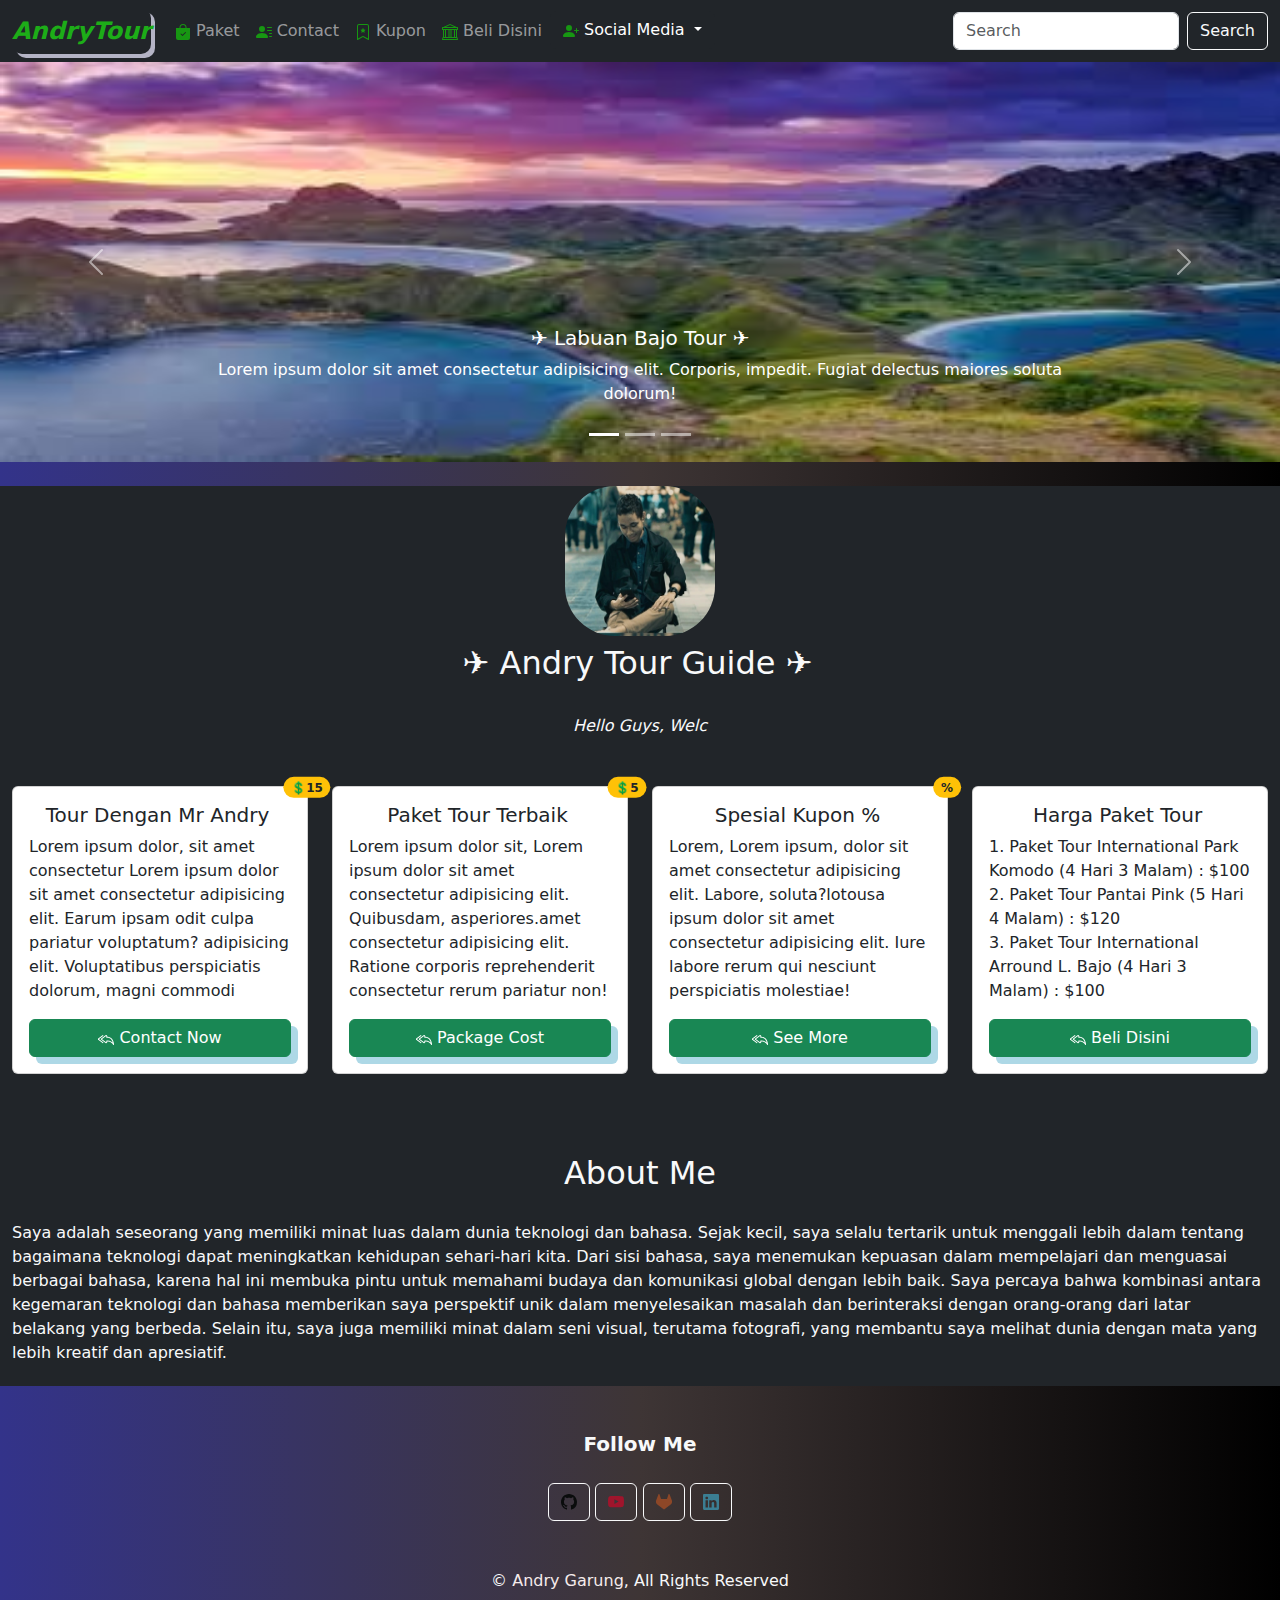
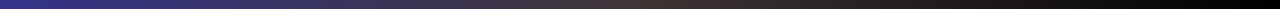
<file: PROGRAM BARU/index.html>
<!DOCTYPE html>
<html lang="en">
  <head>
    <meta charset="UTF-8" />
    <meta name="viewport" content="width=device-width, initial-scale=1.0" />
    <link
      href="https://cdn.jsdelivr.net/npm/bootstrap@5.3.3/dist/css/bootstrap.min.css"
      rel="stylesheet"
      integrity="sha384-QWTKZyjpPEjISv5WaRU9OFeRpok6YctnYmDr5pNlyT2bRjXh0JMhjY6hW+ALEwIH"
      crossorigin="anonymous"
    />
    <link rel="stylesheet" href="style.css">
    <title>home</title>
  </head>
  <body style="background-image: linear-gradient(90deg,rgb(51, 51, 138), rgb(62, 53, 53), black)">
      

      <!--NAVBAR SECTION PART-->
    <nav class="navbar navbar-expand-lg navbar-dark bg-dark  text-light sticky-top"> 
      <div class="container-fluid">
        <a class="navbar-brand" href="/index.html" 
          style=" font-weight: bolder; color: rgb(29, 173, 24); font-style: italic; font-size: x-large; border-radius: 10px; box-shadow: 4px 4px rgb(180, 180, 197);">
          AndryTour
        </a>
        <button class="navbar-toggler" type="button" data-bs-toggle="collapse" data-bs-target="#navbarSupportedContent" aria-controls="navbarSupportedContent" aria-expanded="false" aria-label="Toggle navigation">
          <span class="navbar-toggler-icon"></span>
        </button>
        <div class="collapse navbar-collapse" id="navbarSupportedContent">
          <ul class="navbar-nav me-auto mb-2 mb-lg-0">
            
            <li class="nav-item">
              <a class="nav-link " href="/PAKET/index.html"> 
                <svg style="color: rgb(23, 151, 18);" xmlns="http://www.w3.org/2000/svg" width="16" height="16" fill="currentColor" class="bi bi-bag-check-fill" viewBox="0 0 16 16">
                <path fill-rule="evenodd" d="M10.5 3.5a2.5 2.5 0 0 0-5 0V4h5zm1 0V4H15v10a2 2 0 0 1-2 2H3a2 2 0 0 1-2-2V4h3.5v-.5a3.5 3.5 0 1 1 7 0m-.646 5.354a.5.5 0 0 0-.708-.708L7.5 10.793 6.354 9.646a.5.5 0 1 0-.708.708l1.5 1.5a.5.5 0 0 0 .708 0z"/>
              </svg> Paket</a>  
            </li>
            <li class="nav-item">
            <a class="nav-link " href="/CONTACT/index.html"> 
              <svg style="color: rgb(23, 151, 18);" xmlns="http://www.w3.org/2000/svg" width="16" height="16" fill="currentColor" class="bi bi-person-lines-fill" viewBox="0 0 16 16">
              <path d="M6 8a3 3 0 1 0 0-6 3 3 0 0 0 0 6m-5 6s-1 0-1-1 1-4 6-4 6 3 6 4-1 1-1 1zM11 3.5a.5.5 0 0 1 .5-.5h4a.5.5 0 0 1 0 1h-4a.5.5 0 0 1-.5-.5m.5 2.5a.5.5 0 0 0 0 1h4a.5.5 0 0 0 0-1zm2 3a.5.5 0 0 0 0 1h2a.5.5 0 0 0 0-1zm0 3a.5.5 0 0 0 0 1h2a.5.5 0 0 0 0-1z"/>
            </svg> Contact</a>
          </li>
        
          <li class="nav-item">
            <a class="nav-link " href="/KUPON/index.html"> 
              <svg style="color: rgb(23, 151, 18);" xmlns="http://www.w3.org/2000/svg" width="16" height="16" fill="currentColor" class="bi bi-bookmark-star" viewBox="0 0 16 16">
              <path d="M7.84 4.1a.178.178 0 0 1 .32 0l.634 1.285a.18.18 0 0 0 .134.098l1.42.206c.145.021.204.2.098.303L9.42 6.993a.18.18 0 0 0-.051.158l.242 1.414a.178.178 0 0 1-.258.187l-1.27-.668a.18.18 0 0 0-.165 0l-1.27.668a.178.178 0 0 1-.257-.187l.242-1.414a.18.18 0 0 0-.05-.158l-1.03-1.001a.178.178 0 0 1 .098-.303l1.42-.206a.18.18 0 0 0 .134-.098z"/>
              <path d="M2 2a2 2 0 0 1 2-2h8a2 2 0 0 1 2 2v13.5a.5.5 0 0 1-.777.416L8 13.101l-5.223 2.815A.5.5 0 0 1 2 15.5zm2-1a1 1 0 0 0-1 1v12.566l4.723-2.482a.5.5 0 0 1 .554 0L13 14.566V2a1 1 0 0 0-1-1z"/>
            </svg> Kupon</a>
          </li>

          <li class="nav-item">
            <a class="nav-link " href="/BELI DISINI/index.html">
              <svg style="color: rgb(23, 151, 18);" xmlns="http://www.w3.org/2000/svg" width="16" height="16" fill="currentColor" class="bi bi-bank" viewBox="0 0 16 16">
              <path d="m8 0 6.61 3h.89a.5.5 0 0 1 .5.5v2a.5.5 0 0 1-.5.5H15v7a.5.5 0 0 1 .485.38l.5 2a.498.498 0 0 1-.485.62H.5a.498.498 0 0 1-.485-.62l.5-2A.5.5 0 0 1 1 13V6H.5a.5.5 0 0 1-.5-.5v-2A.5.5 0 0 1 .5 3h.89zM3.777 3h8.447L8 1zM2 6v7h1V6zm2 0v7h2.5V6zm3.5 0v7h1V6zm2 0v7H12V6zM13 6v7h1V6zm2-1V4H1v1zm-.39 9H1.39l-.25 1h13.72z"/>
            </svg> Beli Disini</a>
          </li>

          <!--dropdwon social media-->
        
                <ul class="navbar-nav">
                  <li class="nav-item dropdown">
                    <button class="btn btn-dark dropdown-toggle" data-bs-toggle="dropdown" aria-expanded="false">
                      <svg style="color: rgb(23, 151, 18);" xmlns="http://www.w3.org/2000/svg" width="16" height="16" fill="currentColor" class="bi bi-person-plus-fill" viewBox="0 0 16 16">
                        <path d="M1 14s-1 0-1-1 1-4 6-4 6 3 6 4-1 1-1 1zm5-6a3 3 0 1 0 0-6 3 3 0 0 0 0 6"/>
                        <path fill-rule="evenodd" d="M13.5 5a.5.5 0 0 1 .5.5V7h1.5a.5.5 0 0 1 0 1H14v1.5a.5.5 0 0 1-1 0V8h-1.5a.5.5 0 0 1 0-1H13V5.5a.5.5 0 0 1 .5-.5"/>
                      </svg> Social Media
                    </button>
                    <ul class="dropdown-menu dropdown-menu-dark">
                      <li><a class="dropdown-item" href="https://youtube.com/">
                        <svg style="color: red;" xmlns="http://www.w3.org/2000/svg" width="16" height="16" fill="currentColor" class="bi bi-youtube" viewBox="0 0 16 16">
                          <path d="M8.051 1.999h.089c.822.003 4.987.033 6.11.335a2.01 2.01 0 0 1 1.415 1.42c.101.38.172.883.22 1.402l.01.104.022.26.008.104c.065.914.073 1.77.074 1.957v.075c-.001.194-.01 1.108-.082 2.06l-.008.105-.009.104c-.05.572-.124 1.14-.235 1.558a2.01 2.01 0 0 1-1.415 1.42c-1.16.312-5.569.334-6.18.335h-.142c-.309 0-1.587-.006-2.927-.052l-.17-.006-.087-.004-.171-.007-.171-.007c-1.11-.049-2.167-.128-2.654-.26a2.01 2.01 0 0 1-1.415-1.419c-.111-.417-.185-.986-.235-1.558L.09 9.82l-.008-.104A31 31 0 0 1 0 7.68v-.123c.002-.215.01-.958.064-1.778l.007-.103.003-.052.008-.104.022-.26.01-.104c.048-.519.119-1.023.22-1.402a2.01 2.01 0 0 1 1.415-1.42c.487-.13 1.544-.21 2.654-.26l.17-.007.172-.006.086-.003.171-.007A100 100 0 0 1 7.858 2zM6.4 5.209v4.818l4.157-2.408z"/>
                        </svg> Youtube</a></li>
                      <li><a class="dropdown-item" href="https://web.facebook.com/">
                        <svg style="color: rgb(19, 19, 207);" xmlns="http://www.w3.org/2000/svg" width="16" height="16" fill="currentColor" class="bi bi-facebook" viewBox="0 0 16 16">
                        <path d="M16 8.049c0-4.446-3.582-8.05-8-8.05C3.58 0-.002 3.603-.002 8.05c0 4.017 2.926 7.347 6.75 7.951v-5.625h-2.03V8.05H6.75V6.275c0-2.017 1.195-3.131 3.022-3.131.876 0 1.791.157 1.791.157v1.98h-1.009c-.993 0-1.303.621-1.303 1.258v1.51h2.218l-.354 2.326H9.25V16c3.824-.604 6.75-3.934 6.75-7.951"/>
                        </svg> Facebook</a></li>
                      <li><a class="dropdown-item" href="https://www.tiktok.com/">
                        <svg style="color: black;" xmlns="http://www.w3.org/2000/svg" width="16" height="16" fill="currentColor" class="bi bi-tiktok" viewBox="0 0 16 16">
                        <path d="M9 0h1.98c.144.715.54 1.617 1.235 2.512C12.895 3.389 13.797 4 15 4v2c-1.753 0-3.07-.814-4-1.829V11a5 5 0 1 1-5-5v2a3 3 0 1 0 3 3z"/>
                       </svg > Tiktok</a></li>
                    </ul>
                  </li>
                </ul>
              
            <!--end Social Media-->
          

          </ul>

          <form class="d-flex" role="search">
            <input class="form-control me-2" type="search" placeholder="Search" aria-label="Search">
            <button class="btn btn-outline-light" type="submit">Search</button>
          </form>
        </div>
      </div>
    </nav>
    <!--NAVBAR SECTION END-->

    <!--FIRST LAYOUT-->

    <!--COROUSEL IMAGES-->
    <div id="carouselExampleCaptions" class="carousel slide">
      <div class="carousel-indicators" >
        <button type="button" data-bs-target="#carouselExampleCaptions" data-bs-slide-to="0" class="active" aria-current="true" aria-label="Slide 1"></button>
        <button type="button" data-bs-target="#carouselExampleCaptions" data-bs-slide-to="1" aria-label="Slide 2"></button>
        <button type="button" data-bs-target="#carouselExampleCaptions" data-bs-slide-to="2" aria-label="Slide 3"></button>
      </div>
      <div class="carousel-inner " >
        <div class="carousel-item active">
          <img src="new03.jpeg" class="d-block w-100" alt="labuan bajo" style="height: 400px;"  >
          <div class="carousel-caption" >
            <h5> ✈ Labuan Bajo Tour ✈</h5>
            <p>Lorem ipsum dolor sit amet consectetur adipisicing elit. Corporis, impedit. Fugiat delectus maiores soluta dolorum!</p>
          </div>
        </div>
        <div class="carousel-item" >
          <img src="pink1.jpeg" class="d-block w-100" alt="pantai pink"  style="height: 400px;">
          <div class="carousel-caption">
            <h5>✈ Pantai Pink Tour ✈</h5>
            <p>Lorem ipsum dolor sit, amet consectetur adipisicing elit. Quisquam recusandae numquam veritatis eos quaerat voluptatibus?</p>
          </div>
        </div>
        <div class="carousel-item" >
          <img src="komodo 1.jpeg" class="d-block w-100" alt="hewan komodo"  style="height: 400px;">
          <div class="carousel-caption ">
            <h5>✈ Visiting International Komodo Park ✈</h5>
            <p>Lorem ipsum dolor sit amet consectetur adipisicing elit. Perspiciatis earum doloremque culpa magnam blanditiis error?</p>
          </div>
        </div>
      </div>
      <button class="carousel-control-prev" type="button" data-bs-target="#carouselExampleCaptions" data-bs-slide="prev">
        <span class="carousel-control-prev-icon" aria-hidden="true"></span>
        <span class="visually-hidden">Previous</span>
      </button>
      <button class="carousel-control-next" type="button" data-bs-target="#carouselExampleCaptions" data-bs-slide="next">
        <span class="carousel-control-next-icon" aria-hidden="true"></span>
        <span class="visually-hidden">Next</span>
      </button>
    </div>
    <!--END OF COROUSEL IAMGAES-->

    <div class="container-fluid bg-dark text-light header" style="height: 100vh;" >
      <div class="row mt-4">
        <div class="col-12">
          <div class="header text-center">
            <img src="garung04.jpg"  alt="my image" width="150px " height="150px" >
          </div>
          
            <h2 class="mt-2 typing-animation text-center">✈ Andry Tour Guide ✈ </h2>
            <div class="col text-center">
                <i  id="typing-element"><br>
                </i>
            </div>
        </div>
      </div>

      <!--CARDS SECTION-->

      <div class="row text-dark mt-4">
        <div class="col-sm-3 g-4">
          <div class="card">
            <div class="card-body">
              <div class="typing-animation">
              <h5 class="card-title text-center">Tour Dengan Mr Andry</h5>
             </div>
              <p class=" card-text">Lorem ipsum dolor, sit amet consectetur Lorem ipsum dolor sit amet consectetur adipisicing elit. Earum ipsam odit culpa pariatur voluptatum? adipisicing elit. Voluptatibus perspiciatis dolorum, magni commodi</p>
           
              <a href="CONTACT" class="btn btn-success d-block" style="box-shadow: 7px 7px lightblue;"><svg xmlns="http://www.w3.org/2000/svg" width="16" height="16" fill="currentColor" class="bi bi-reply-all" viewBox="0 0 16 16">
                <path d="M8.098 5.013a.144.144 0 0 1 .202.134V6.3a.5.5 0 0 0 .5.5c.667 0 2.013.005 3.3.822.984.624 1.99 1.76 2.595 3.876-1.02-.983-2.185-1.516-3.205-1.799a8.7 8.7 0 0 0-1.921-.306 7 7 0 0 0-.798.008h-.013l-.005.001h-.001L8.8 9.9l-.05-.498a.5.5 0 0 0-.45.498v1.153c0 .108-.11.176-.202.134L4.114 8.254l-.042-.028a.147.147 0 0 1 0-.252l.042-.028zM9.3 10.386q.102 0 .223.006c.434.02 1.034.086 1.7.271 1.326.368 2.896 1.202 3.94 3.08a.5.5 0 0 0 .933-.305c-.464-3.71-1.886-5.662-3.46-6.66-1.245-.79-2.527-.942-3.336-.971v-.66a1.144 1.144 0 0 0-1.767-.96l-3.994 2.94a1.147 1.147 0 0 0 0 1.946l3.994 2.94a1.144 1.144 0 0 0 1.767-.96z"/>
                <path d="M5.232 4.293a.5.5 0 0 0-.7-.106L.54 7.127a1.147 1.147 0 0 0 0 1.946l3.994 2.94a.5.5 0 1 0 .593-.805L1.114 8.254l-.042-.028a.147.147 0 0 1 0-.252l.042-.028 4.012-2.954a.5.5 0 0 0 .106-.699"/>
              </svg> Contact Now</a>
            </div> 
            <span class="position-absolute top-0 start-100 translate-middle badge rounded-pill bg-warning text-dark">
              💲15 
            </span>
          </div>
        </div>
        <div class="col-sm-3 g-4">
          <div class="card">
            <div class="card-body ">
              <div class="typing-animation">
              <h5 class="card-title text-center">Paket Tour Terbaik</h5>
              </div>
              <p class="card-text">Lorem ipsum dolor sit, Lorem ipsum dolor sit amet consectetur adipisicing elit. Quibusdam, asperiores.amet consectetur adipisicing elit. Ratione corporis reprehenderit consectetur rerum pariatur non!</p>
              <a href="PAKET" class="btn btn-success d-block" style="box-shadow: 7px 7px lightblue;">
                <svg xmlns="http://www.w3.org/2000/svg" width="16" height="16" fill="currentColor" class="bi bi-reply-all" viewBox="0 0 16 16">
                <path d="M8.098 5.013a.144.144 0 0 1 .202.134V6.3a.5.5 0 0 0 .5.5c.667 0 2.013.005 3.3.822.984.624 1.99 1.76 2.595 3.876-1.02-.983-2.185-1.516-3.205-1.799a8.7 8.7 0 0 0-1.921-.306 7 7 0 0 0-.798.008h-.013l-.005.001h-.001L8.8 9.9l-.05-.498a.5.5 0 0 0-.45.498v1.153c0 .108-.11.176-.202.134L4.114 8.254l-.042-.028a.147.147 0 0 1 0-.252l.042-.028zM9.3 10.386q.102 0 .223.006c.434.02 1.034.086 1.7.271 1.326.368 2.896 1.202 3.94 3.08a.5.5 0 0 0 .933-.305c-.464-3.71-1.886-5.662-3.46-6.66-1.245-.79-2.527-.942-3.336-.971v-.66a1.144 1.144 0 0 0-1.767-.96l-3.994 2.94a1.147 1.147 0 0 0 0 1.946l3.994 2.94a1.144 1.144 0 0 0 1.767-.96z"/>
                <path d="M5.232 4.293a.5.5 0 0 0-.7-.106L.54 7.127a1.147 1.147 0 0 0 0 1.946l3.994 2.94a.5.5 0 1 0 .593-.805L1.114 8.254l-.042-.028a.147.147 0 0 1 0-.252l.042-.028 4.012-2.954a.5.5 0 0 0 .106-.699"/>
              </svg> Package Cost
              </a>
            </div>
            <span class="position-absolute top-0 start-100 translate-middle badge rounded-pill bg-warning text-dark">
              💲5 
            </span>
          </div>
        </div>
        <div class="col-sm-3 g-4">
          <div class="card">
            <div class="card-body">
              <div class="typing-animation">
              <h5 class="card-title text-center">Spesial Kupon %</h5>
             </div>
             
              <p class="card-text">Lorem, Lorem ipsum, dolor sit amet consectetur adipisicing elit. Labore, soluta?lotousa ipsum dolor sit amet consectetur adipisicing elit. Iure labore rerum qui nesciunt perspiciatis molestiae!</p>
              <a href="KUPON" class="btn btn-success d-block" style="box-shadow: 7px 7px lightblue;">
                <svg xmlns="http://www.w3.org/2000/svg" width="16" height="16" fill="currentColor" class="bi bi-reply-all" viewBox="0 0 16 16">
                <path d="M8.098 5.013a.144.144 0 0 1 .202.134V6.3a.5.5 0 0 0 .5.5c.667 0 2.013.005 3.3.822.984.624 1.99 1.76 2.595 3.876-1.02-.983-2.185-1.516-3.205-1.799a8.7 8.7 0 0 0-1.921-.306 7 7 0 0 0-.798.008h-.013l-.005.001h-.001L8.8 9.9l-.05-.498a.5.5 0 0 0-.45.498v1.153c0 .108-.11.176-.202.134L4.114 8.254l-.042-.028a.147.147 0 0 1 0-.252l.042-.028zM9.3 10.386q.102 0 .223.006c.434.02 1.034.086 1.7.271 1.326.368 2.896 1.202 3.94 3.08a.5.5 0 0 0 .933-.305c-.464-3.71-1.886-5.662-3.46-6.66-1.245-.79-2.527-.942-3.336-.971v-.66a1.144 1.144 0 0 0-1.767-.96l-3.994 2.94a1.147 1.147 0 0 0 0 1.946l3.994 2.94a1.144 1.144 0 0 0 1.767-.96z"/>
                <path d="M5.232 4.293a.5.5 0 0 0-.7-.106L.54 7.127a1.147 1.147 0 0 0 0 1.946l3.994 2.94a.5.5 0 1 0 .593-.805L1.114 8.254l-.042-.028a.147.147 0 0 1 0-.252l.042-.028 4.012-2.954a.5.5 0 0 0 .106-.699"/>
              </svg> See More</a>
            </div>
            <span class="position-absolute top-0 start-100 translate-middle badge rounded-pill bg-warning text-dark">
              %
            </span>
          </div>
        </div>

        <div class="col-sm-3 g-4">
          <div class="card">
            <div class="card-body">
              <div class="typing-animation">
              <h5 class="card-title text-center">Harga Paket Tour</h5>
              </div>
              <p class="card-text">
                1. Paket Tour International Park Komodo (4 Hari 3 Malam) : $100
                <br>
                2.  Paket Tour Pantai Pink (5 Hari 4 Malam)  : $120
                <br>
                3. Paket Tour International Arround L. Bajo (4 Hari 3 Malam) : $100
              </p>
              <a href="BELI DISINI" class="btn btn-success d-block" style="box-shadow:  7px 7px lightblue;">
                <svg xmlns="http://www.w3.org/2000/svg" width="16" height="16" fill="currentColor" class="bi bi-reply-all" viewBox="0 0 16 16">
                <path d="M8.098 5.013a.144.144 0 0 1 .202.134V6.3a.5.5 0 0 0 .5.5c.667 0 2.013.005 3.3.822.984.624 1.99 1.76 2.595 3.876-1.02-.983-2.185-1.516-3.205-1.799a8.7 8.7 0 0 0-1.921-.306 7 7 0 0 0-.798.008h-.013l-.005.001h-.001L8.8 9.9l-.05-.498a.5.5 0 0 0-.45.498v1.153c0 .108-.11.176-.202.134L4.114 8.254l-.042-.028a.147.147 0 0 1 0-.252l.042-.028zM9.3 10.386q.102 0 .223.006c.434.02 1.034.086 1.7.271 1.326.368 2.896 1.202 3.94 3.08a.5.5 0 0 0 .933-.305c-.464-3.71-1.886-5.662-3.46-6.66-1.245-.79-2.527-.942-3.336-.971v-.66a1.144 1.144 0 0 0-1.767-.96l-3.994 2.94a1.147 1.147 0 0 0 0 1.946l3.994 2.94a1.144 1.144 0 0 0 1.767-.96z"/>
                <path d="M5.232 4.293a.5.5 0 0 0-.7-.106L.54 7.127a1.147 1.147 0 0 0 0 1.946l3.994 2.94a.5.5 0 1 0 .593-.805L1.114 8.254l-.042-.028a.147.147 0 0 1 0-.252l.042-.028 4.012-2.954a.5.5 0 0 0 .106-.699"/>
              </svg> Beli Disini </a>
            </div>
           
          </div>
        </div>

    
  
      <!--END CARD SECTON-->
<br>
<br>
      <h2 class="text-center text-light" style="margin-top: 80px;">  
        About Me
      </h2>
      <br>
      
      <p class="card-text text-light" style="margin-top: 20px;">
       Saya adalah seseorang yang memiliki minat luas dalam dunia teknologi dan bahasa. 
       Sejak kecil, saya selalu tertarik untuk menggali lebih dalam tentang bagaimana teknologi dapat meningkatkan kehidupan sehari-hari kita. 
       Dari sisi bahasa, saya menemukan kepuasan dalam mempelajari dan menguasai berbagai bahasa, karena hal ini membuka pintu untuk memahami budaya dan komunikasi global dengan lebih baik. Saya percaya bahwa kombinasi antara kegemaran teknologi dan bahasa memberikan saya perspektif unik dalam menyelesaikan masalah dan berinteraksi dengan orang-orang dari latar belakang yang berbeda. Selain itu, saya juga memiliki minat dalam seni visual, terutama fotografi, yang membantu saya melihat dunia dengan mata yang lebih kreatif dan apresiatif.
      </p>
      <br>

     <!--Star Icon-->

      <div class="col-md-12 mt-5 mb-5 ">
       <p style="text-align: center; font-size: 20px; font-weight: bold;" class="text-light">
        Follow Me
      </p>
        <div class="icon">
          <div style="text-align: center;" class="pt-2">
            <a class="btn btn-square btn-outline-light " style="color: rgb(10, 12, 12);" target="_blank"  href="https://github.com/Garungandry04/IMPPROVE.git">
              <i class="fab fa-github">
                <svg xmlns="http://www.w3.org/2000/svg" width="16" height="16" fill="currentColor" class="bi bi-github" viewBox="0 0 16 16">
                <path d="M8 0C3.58 0 0 3.58 0 8c0 3.54 2.29 6.53 5.47 7.59.4.07.55-.17.55-.38 0-.19-.01-.82-.01-1.49-2.01.37-2.53-.49-2.69-.94-.09-.23-.48-.94-.82-1.13-.28-.15-.68-.52-.01-.53.63-.01 1.08.58 1.23.82.72 1.21 1.87.87 2.33.66.07-.52.28-.87.51-1.07-1.78-.2-3.64-.89-3.64-3.95 0-.87.31-1.59.82-2.15-.08-.2-.36-1.02.08-2.12 0 0 .67-.21 2.2.82.64-.18 1.32-.27 2-.27s1.36.09 2 .27c1.53-1.04 2.2-.82 2.2-.82.44 1.1.16 1.92.08 2.12.51.56.82 1.27.82 2.15 0 3.07-1.87 3.75-3.65 3.95.29.25.54.73.54 1.48 0 1.07-.01 1.93-.01 2.2 0 .21.15.46.55.38A8.01 8.01 0 0 0 16 8c0-4.42-3.58-8-8-8"/>
              </svg></i>
            </a>
            <a class="btn btn-square btn-outline-light" style="color: rgb(160, 21, 44);" target="_blank"  href="https://www.youtube.com/@Andry_Quotes">
              <i class="fab fa-github">
                <svg xmlns="http://www.w3.org/2000/svg" width="16" height="16" fill="currentColor" class="bi bi-youtube" viewBox="0 0 16 16">
                <path d="M8.051 1.999h.089c.822.003 4.987.033 6.11.335a2.01 2.01 0 0 1 1.415 1.42c.101.38.172.883.22 1.402l.01.104.022.26.008.104c.065.914.073 1.77.074 1.957v.075c-.001.194-.01 1.108-.082 2.06l-.008.105-.009.104c-.05.572-.124 1.14-.235 1.558a2.01 2.01 0 0 1-1.415 1.42c-1.16.312-5.569.334-6.18.335h-.142c-.309 0-1.587-.006-2.927-.052l-.17-.006-.087-.004-.171-.007-.171-.007c-1.11-.049-2.167-.128-2.654-.26a2.01 2.01 0 0 1-1.415-1.419c-.111-.417-.185-.986-.235-1.558L.09 9.82l-.008-.104A31 31 0 0 1 0 7.68v-.123c.002-.215.01-.958.064-1.778l.007-.103.003-.052.008-.104.022-.26.01-.104c.048-.519.119-1.023.22-1.402a2.01 2.01 0 0 1 1.415-1.42c.487-.13 1.544-.21 2.654-.26l.17-.007.172-.006.086-.003.171-.007A100 100 0 0 1 7.858 2zM6.4 5.209v4.818l4.157-2.408z"/>
              </svg>
              </i>
            </a>
            <a class="btn btn-square btn-outline-light" style="color: rgb(141, 71, 39);" target="_blank"  href="https://github.com/Garungandry04/IMPPROVE.git">
              <i class="fab fa-github">
                <svg xmlns="http://www.w3.org/2000/svg" width="16" height="16" fill="currentColor" class="bi bi-gitlab" viewBox="0 0 16 16">
                <path d="m15.734 6.1-.022-.058L13.534.358a.57.57 0 0 0-.563-.356.6.6 0 0 0-.328.122.6.6 0 0 0-.193.294l-1.47 4.499H5.025l-1.47-4.5A.572.572 0 0 0 2.47.358L.289 6.04l-.022.057A4.044 4.044 0 0 0 1.61 10.77l.007.006.02.014 3.318 2.485 1.64 1.242 1 .755a.67.67 0 0 0 .814 0l1-.755 1.64-1.242 3.338-2.5.009-.007a4.05 4.05 0 0 0 1.34-4.668Z"/>
              </svg>
            </i>
            </a>
            <a class="btn btn-square btn-outline-light" style="color: rgb(59, 126, 146);" target="_blank"  href="https://id.linkedin.com/">
              <i class="fab fa-github">
                <svg xmlns="http://www.w3.org/2000/svg" width="16" height="16" fill="currentColor" class="bi bi-linkedin" viewBox="0 0 16 16">
                <path d="M0 1.146C0 .513.526 0 1.175 0h13.65C15.474 0 16 .513 16 1.146v13.708c0 .633-.526 1.146-1.175 1.146H1.175C.526 16 0 15.487 0 14.854zm4.943 12.248V6.169H2.542v7.225zm-1.2-8.212c.837 0 1.358-.554 1.358-1.248-.015-.709-.52-1.248-1.342-1.248S2.4 3.226 2.4 3.934c0 .694.521 1.248 1.327 1.248zm4.908 8.212V9.359c0-.216.016-.432.08-.586.173-.431.568-.878 1.232-.878.869 0 1.216.662 1.216 1.634v3.865h2.401V9.25c0-2.22-1.184-3.252-2.764-3.252-1.274 0-1.845.7-2.165 1.193v.025h-.016l.016-.025V6.169h-2.4c.03.678 0 7.225 0 7.225z"/>
                </svg>
              </i>
            </a>
            
          </div>
        </div>
      </div>

      <!--End icon-->
      <br>
          <footer>
            <p class="text-center text-light" >&copy; <span style="color: rgb(245, 235, 235); ">Andry Garung</span>, All Rights Reserved</p>
          </footer>
        </div>
    </div>
    <!--END LAYOUT-->

  <script src="new.js"></script>
    <script src="https://cdn.jsdelivr.net/npm/bootstrap@5.3.3/dist/js/bootstrap.bundle.min.js" integrity="sha384-YvpcrYf0tY3lHB60NNkmXc5s9fDVZLESaAA55NDzOxhy9GkcIdslK1eN7N6jIeHz" crossorigin="anonymous"></script>
</body>
  </body>
</html>
</file>
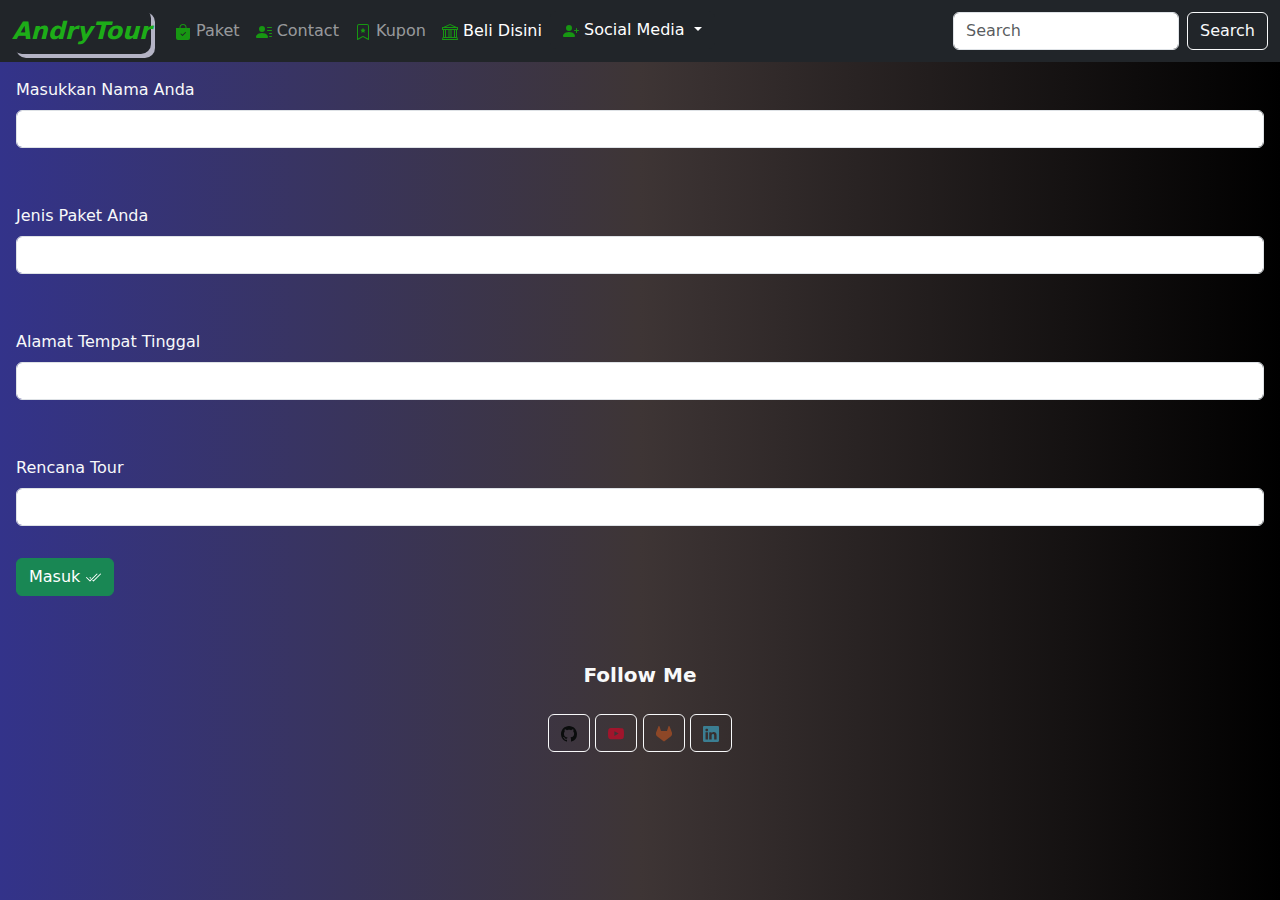
<file: PROGRAM BARU/BELI DISINI/index.html>
<!DOCTYPE html>
<html lang="en">
  <head>
    <meta charset="UTF-8" />
    <meta name="viewport" content="width=device-width, initial-scale=1.0" />
    <link
      href="https://cdn.jsdelivr.net/npm/bootstrap@5.3.3/dist/css/bootstrap.min.css"
      rel="stylesheet"
      integrity="sha384-QWTKZyjpPEjISv5WaRU9OFeRpok6YctnYmDr5pNlyT2bRjXh0JMhjY6hW+ALEwIH"
      crossorigin="anonymous"
    />
    <title>home</title>
  </head>
  <body style="background-image: linear-gradient(90deg,rgb(51, 51, 138), rgb(62, 53, 53), black)">
    
  <!--NAVBAR SECTION PART-->
  <nav class="navbar navbar-expand-lg navbar-dark bg-dark  text-light sticky-top"> 
    <div class="container-fluid">
      <a class="navbar-brand" href="/index.html" 
          style=" font-weight: bolder; color: rgb(29, 173, 24); font-style: italic; font-size: x-large; border-radius: 10px; box-shadow: 4px 4px rgb(180, 180, 197);">
          AndryTour
        </a>
      <button class="navbar-toggler" type="button" data-bs-toggle="collapse" data-bs-target="#navbarSupportedContent" aria-controls="navbarSupportedContent" aria-expanded="false" aria-label="Toggle navigation">
        <span class="navbar-toggler-icon"></span>
      </button>
      <div class="collapse navbar-collapse" id="navbarSupportedContent">
        <ul class="navbar-nav me-auto mb-2 mb-lg-0">
          
          <li class="nav-item">
            <a class="nav-link " href="/PAKET/index.html"> 
              <svg style="color: rgb(23, 151, 18);" xmlns="http://www.w3.org/2000/svg" width="16" height="16" fill="currentColor" class="bi bi-bag-check-fill" viewBox="0 0 16 16">
              <path fill-rule="evenodd" d="M10.5 3.5a2.5 2.5 0 0 0-5 0V4h5zm1 0V4H15v10a2 2 0 0 1-2 2H3a2 2 0 0 1-2-2V4h3.5v-.5a3.5 3.5 0 1 1 7 0m-.646 5.354a.5.5 0 0 0-.708-.708L7.5 10.793 6.354 9.646a.5.5 0 1 0-.708.708l1.5 1.5a.5.5 0 0 0 .708 0z"/>
            </svg> Paket</a>  
          </li>
          <li class="nav-item">
          <a class="nav-link " href="/CONTACT/index.html"> 
            <svg style="color: rgb(23, 151, 18);" xmlns="http://www.w3.org/2000/svg" width="16" height="16" fill="currentColor" class="bi bi-person-lines-fill" viewBox="0 0 16 16">
            <path d="M6 8a3 3 0 1 0 0-6 3 3 0 0 0 0 6m-5 6s-1 0-1-1 1-4 6-4 6 3 6 4-1 1-1 1zM11 3.5a.5.5 0 0 1 .5-.5h4a.5.5 0 0 1 0 1h-4a.5.5 0 0 1-.5-.5m.5 2.5a.5.5 0 0 0 0 1h4a.5.5 0 0 0 0-1zm2 3a.5.5 0 0 0 0 1h2a.5.5 0 0 0 0-1zm0 3a.5.5 0 0 0 0 1h2a.5.5 0 0 0 0-1z"/>
          </svg> Contact</a>
        </li>
      
        <li class="nav-item">
          <a class="nav-link " href="/KUPON/index.html"> 
            <svg style="color: rgb(23, 151, 18);" xmlns="http://www.w3.org/2000/svg" width="16" height="16" fill="currentColor" class="bi bi-bookmark-star" viewBox="0 0 16 16">
            <path d="M7.84 4.1a.178.178 0 0 1 .32 0l.634 1.285a.18.18 0 0 0 .134.098l1.42.206c.145.021.204.2.098.303L9.42 6.993a.18.18 0 0 0-.051.158l.242 1.414a.178.178 0 0 1-.258.187l-1.27-.668a.18.18 0 0 0-.165 0l-1.27.668a.178.178 0 0 1-.257-.187l.242-1.414a.18.18 0 0 0-.05-.158l-1.03-1.001a.178.178 0 0 1 .098-.303l1.42-.206a.18.18 0 0 0 .134-.098z"/>
            <path d="M2 2a2 2 0 0 1 2-2h8a2 2 0 0 1 2 2v13.5a.5.5 0 0 1-.777.416L8 13.101l-5.223 2.815A.5.5 0 0 1 2 15.5zm2-1a1 1 0 0 0-1 1v12.566l4.723-2.482a.5.5 0 0 1 .554 0L13 14.566V2a1 1 0 0 0-1-1z"/>
          </svg> Kupon</a>
        </li>

        <li class="nav-item">
          <a class="nav-link active" href="/BELI DISINI/index.html">
            <svg style="color: rgb(23, 151, 18);" xmlns="http://www.w3.org/2000/svg" width="16" height="16" fill="currentColor" class="bi bi-bank" viewBox="0 0 16 16">
            <path d="m8 0 6.61 3h.89a.5.5 0 0 1 .5.5v2a.5.5 0 0 1-.5.5H15v7a.5.5 0 0 1 .485.38l.5 2a.498.498 0 0 1-.485.62H.5a.498.498 0 0 1-.485-.62l.5-2A.5.5 0 0 1 1 13V6H.5a.5.5 0 0 1-.5-.5v-2A.5.5 0 0 1 .5 3h.89zM3.777 3h8.447L8 1zM2 6v7h1V6zm2 0v7h2.5V6zm3.5 0v7h1V6zm2 0v7H12V6zM13 6v7h1V6zm2-1V4H1v1zm-.39 9H1.39l-.25 1h13.72z"/>
          </svg> Beli Disini</a>
        </li>

        <!--dropdwon social media-->
      
              <ul class="navbar-nav">
                <li class="nav-item dropdown">
                  <button class="btn btn-dark dropdown-toggle" data-bs-toggle="dropdown" aria-expanded="false">
                    <svg style="color: rgb(23, 151, 18);" xmlns="http://www.w3.org/2000/svg" width="16" height="16" fill="currentColor" class="bi bi-person-plus-fill" viewBox="0 0 16 16">
                      <path d="M1 14s-1 0-1-1 1-4 6-4 6 3 6 4-1 1-1 1zm5-6a3 3 0 1 0 0-6 3 3 0 0 0 0 6"/>
                      <path fill-rule="evenodd" d="M13.5 5a.5.5 0 0 1 .5.5V7h1.5a.5.5 0 0 1 0 1H14v1.5a.5.5 0 0 1-1 0V8h-1.5a.5.5 0 0 1 0-1H13V5.5a.5.5 0 0 1 .5-.5"/>
                    </svg> Social Media
                  </button>
                  <ul class="dropdown-menu dropdown-menu-dark">
                    <li><a class="dropdown-item" href="https://youtube.com/">
                      <svg style="color: red;" xmlns="http://www.w3.org/2000/svg" width="16" height="16" fill="currentColor" class="bi bi-youtube" viewBox="0 0 16 16">
                        <path d="M8.051 1.999h.089c.822.003 4.987.033 6.11.335a2.01 2.01 0 0 1 1.415 1.42c.101.38.172.883.22 1.402l.01.104.022.26.008.104c.065.914.073 1.77.074 1.957v.075c-.001.194-.01 1.108-.082 2.06l-.008.105-.009.104c-.05.572-.124 1.14-.235 1.558a2.01 2.01 0 0 1-1.415 1.42c-1.16.312-5.569.334-6.18.335h-.142c-.309 0-1.587-.006-2.927-.052l-.17-.006-.087-.004-.171-.007-.171-.007c-1.11-.049-2.167-.128-2.654-.26a2.01 2.01 0 0 1-1.415-1.419c-.111-.417-.185-.986-.235-1.558L.09 9.82l-.008-.104A31 31 0 0 1 0 7.68v-.123c.002-.215.01-.958.064-1.778l.007-.103.003-.052.008-.104.022-.26.01-.104c.048-.519.119-1.023.22-1.402a2.01 2.01 0 0 1 1.415-1.42c.487-.13 1.544-.21 2.654-.26l.17-.007.172-.006.086-.003.171-.007A100 100 0 0 1 7.858 2zM6.4 5.209v4.818l4.157-2.408z"/>
                      </svg> Youtube</a></li>
                    <li><a class="dropdown-item" href="https://web.facebook.com/">
                      <svg style="color: rgb(19, 19, 207);" xmlns="http://www.w3.org/2000/svg" width="16" height="16" fill="currentColor" class="bi bi-facebook" viewBox="0 0 16 16">
                      <path d="M16 8.049c0-4.446-3.582-8.05-8-8.05C3.58 0-.002 3.603-.002 8.05c0 4.017 2.926 7.347 6.75 7.951v-5.625h-2.03V8.05H6.75V6.275c0-2.017 1.195-3.131 3.022-3.131.876 0 1.791.157 1.791.157v1.98h-1.009c-.993 0-1.303.621-1.303 1.258v1.51h2.218l-.354 2.326H9.25V16c3.824-.604 6.75-3.934 6.75-7.951"/>
                      </svg> Facebook</a></li>
                    <li><a class="dropdown-item" href="https://www.tiktok.com/">
                      <svg style="color: black;" xmlns="http://www.w3.org/2000/svg" width="16" height="16" fill="currentColor" class="bi bi-tiktok" viewBox="0 0 16 16">
                      <path d="M9 0h1.98c.144.715.54 1.617 1.235 2.512C12.895 3.389 13.797 4 15 4v2c-1.753 0-3.07-.814-4-1.829V11a5 5 0 1 1-5-5v2a3 3 0 1 0 3 3z"/>
                     </svg > Tiktok</a></li>
                  </ul>
                </li>
              </ul>
            
          <!--end Social Media-->
        

        </ul>

        <form class="d-flex" role="search">
          <input class="form-control me-2" type="search" placeholder="Search" aria-label="Search">
          <button class="btn btn-outline-light" type="submit">Search</button>
        </form>
      </div>
    </div>
  </nav>
  <!--NAVBAR SECTION END-->

    <!--FIRST LAYOUT-->
    <form >

        <div class="m-3 ">
            <label for="exampleInputnamaanda1" class="form-label text-light text-center">Masukkan Nama Anda</label>
            <input type="namaanda" class="form-control" id="exampleInputnamaanda1" aria-describedby="namaandaHelp">
          
          </div>
          <br>

        <div class="m-3 ">
            <label for="exampleInputjenispaket2" class="form-label text-light text-center">Jenis Paket Anda</label>
            <input type="jenispaket" class="form-control " id="exampleInputnamaanda1" aria-describedby="emailHelp">
          
          </div>
          <br>

        <div class="m-3">
          <label for="exampleInputalamattempattinggal1" class="form-label text-light" >Alamat Tempat Tinggal</label>
          <input type="alamat tempat tinggal" class="form-control" id="alamat tempat tinggal" aria-describedby="emailHelp">
        
        </div>
        <br>

        <div class="m-3">
          <label for="exampleInputRencanaTour" class="form-label text-light ">
            Rencana Tour
          </label>
          <input type="RencanaTour1" class="form-control" id="exampleInputRencanatour1">
        </div>

        <button id="success-message" type="submit" class="btn btn-success m-3" onclick="submitForm()">
           Masuk <svg xmlns="http://www.w3.org/2000/svg" width="16" height="16" fill="currentColor" class="bi bi-check2-all" viewBox="0 0 16 16">
            <path d="M12.354 4.354a.5.5 0 0 0-.708-.708L5 10.293 1.854 7.146a.5.5 0 1 0-.708.708l3.5 3.5a.5.5 0 0 0 .708 0zm-4.208 7-.896-.897.707-.707.543.543 6.646-6.647a.5.5 0 0 1 .708.708l-7 7a.5.5 0 0 1-.708 0"/>
            <path d="m5.354 7.146.896.897-.707.707-.897-.896a.5.5 0 1 1 .708-.708"/>
          </svg>
        </button>

          <!--Star Icon-->

      <div class="col-md-12 mt-5 mb-5 ">
        <p style="text-align: center; font-size: 20px; font-weight: bold; " class="text-light">
         Follow Me
       </p>
         <div class="icon">
           <div style="text-align: center; " class="pt-2">
             <a class="btn btn-square btn-outline-light " style="color: rgb(10, 12, 12);" target="_blank"  href="https://github.com/Garungandry04/IMPPROVE.git">
               <i class="fab fa-github"><svg xmlns="http://www.w3.org/2000/svg" width="16" height="16" fill="currentColor" class="bi bi-github" viewBox="0 0 16 16">
                 <path d="M8 0C3.58 0 0 3.58 0 8c0 3.54 2.29 6.53 5.47 7.59.4.07.55-.17.55-.38 0-.19-.01-.82-.01-1.49-2.01.37-2.53-.49-2.69-.94-.09-.23-.48-.94-.82-1.13-.28-.15-.68-.52-.01-.53.63-.01 1.08.58 1.23.82.72 1.21 1.87.87 2.33.66.07-.52.28-.87.51-1.07-1.78-.2-3.64-.89-3.64-3.95 0-.87.31-1.59.82-2.15-.08-.2-.36-1.02.08-2.12 0 0 .67-.21 2.2.82.64-.18 1.32-.27 2-.27s1.36.09 2 .27c1.53-1.04 2.2-.82 2.2-.82.44 1.1.16 1.92.08 2.12.51.56.82 1.27.82 2.15 0 3.07-1.87 3.75-3.65 3.95.29.25.54.73.54 1.48 0 1.07-.01 1.93-.01 2.2 0 .21.15.46.55.38A8.01 8.01 0 0 0 16 8c0-4.42-3.58-8-8-8"/>
               </svg></i>
             </a>
             <a class="btn btn-square btn-outline-light" style="color: rgb(160, 21, 44);" target="_blank"  href="https://www.youtube.com/@Andry_Quotes">
               <i class="fab fa-github"><svg xmlns="http://www.w3.org/2000/svg" width="16" height="16" fill="currentColor" class="bi bi-youtube" viewBox="0 0 16 16">
                 <path d="M8.051 1.999h.089c.822.003 4.987.033 6.11.335a2.01 2.01 0 0 1 1.415 1.42c.101.38.172.883.22 1.402l.01.104.022.26.008.104c.065.914.073 1.77.074 1.957v.075c-.001.194-.01 1.108-.082 2.06l-.008.105-.009.104c-.05.572-.124 1.14-.235 1.558a2.01 2.01 0 0 1-1.415 1.42c-1.16.312-5.569.334-6.18.335h-.142c-.309 0-1.587-.006-2.927-.052l-.17-.006-.087-.004-.171-.007-.171-.007c-1.11-.049-2.167-.128-2.654-.26a2.01 2.01 0 0 1-1.415-1.419c-.111-.417-.185-.986-.235-1.558L.09 9.82l-.008-.104A31 31 0 0 1 0 7.68v-.123c.002-.215.01-.958.064-1.778l.007-.103.003-.052.008-.104.022-.26.01-.104c.048-.519.119-1.023.22-1.402a2.01 2.01 0 0 1 1.415-1.42c.487-.13 1.544-.21 2.654-.26l.17-.007.172-.006.086-.003.171-.007A100 100 0 0 1 7.858 2zM6.4 5.209v4.818l4.157-2.408z"/>
               </svg></i>
             </a>
             <a class="btn btn-square btn-outline-light" style="color: rgb(141, 71, 39);" target="_blank"  href="https://github.com/Garungandry04/IMPPROVE.git">
               <i class="fab fa-github">
                 <svg xmlns="http://www.w3.org/2000/svg" width="16" height="16" fill="currentColor" class="bi bi-gitlab" viewBox="0 0 16 16">
                 <path d="m15.734 6.1-.022-.058L13.534.358a.57.57 0 0 0-.563-.356.6.6 0 0 0-.328.122.6.6 0 0 0-.193.294l-1.47 4.499H5.025l-1.47-4.5A.572.572 0 0 0 2.47.358L.289 6.04l-.022.057A4.044 4.044 0 0 0 1.61 10.77l.007.006.02.014 3.318 2.485 1.64 1.242 1 .755a.67.67 0 0 0 .814 0l1-.755 1.64-1.242 3.338-2.5.009-.007a4.05 4.05 0 0 0 1.34-4.668Z"/>
               </svg>
             </i>
             </a>
             <a class="btn btn-square btn-outline-light" style="color: rgb(59, 126, 146);" target="_blank"  href="https://id.linkedin.com/">
               <i class="fab fa-github">
                 <svg xmlns="http://www.w3.org/2000/svg" width="16" height="16" fill="currentColor" class="bi bi-linkedin" viewBox="0 0 16 16">
                 <path d="M0 1.146C0 .513.526 0 1.175 0h13.65C15.474 0 16 .513 16 1.146v13.708c0 .633-.526 1.146-1.175 1.146H1.175C.526 16 0 15.487 0 14.854zm4.943 12.248V6.169H2.542v7.225zm-1.2-8.212c.837 0 1.358-.554 1.358-1.248-.015-.709-.52-1.248-1.342-1.248S2.4 3.226 2.4 3.934c0 .694.521 1.248 1.327 1.248zm4.908 8.212V9.359c0-.216.016-.432.08-.586.173-.431.568-.878 1.232-.878.869 0 1.216.662 1.216 1.634v3.865h2.401V9.25c0-2.22-1.184-3.252-2.764-3.252-1.274 0-1.845.7-2.165 1.193v.025h-.016l.016-.025V6.169h-2.4c.03.678 0 7.225 0 7.225z"/>
                 </svg>
               </i>
             </a>
             
           </div>
         </div>
       </div>
 
       <!--End icon-->
        
         <script>
          function submitForm() {
            // Prevent the default form submission behavior
            event.preventDefault()
        
            // Display a success message
            document.getElementById("success-message").innerHTML = "Success ";       
            
          }
        </script>
         
      
          <!-- <button  type="submit" class="btn btn-success m-3 " >
           <a href="/CONTACT/index.html" class="text-light" >Submit</a>
         </button>  -->

      </form>
    <!--END LAYOUT-->

    <script src="https://cdn.jsdelivr.net/npm/bootstrap@5.3.3/dist/js/bootstrap.bundle.min.js" integrity="sha384-YvpcrYf0tY3lHB60NNkmXc5s9fDVZLESaAA55NDzOxhy9GkcIdslK1eN7N6jIeHz" crossorigin="anonymous"></script>
  </body>
  </body>
</html>
</file>
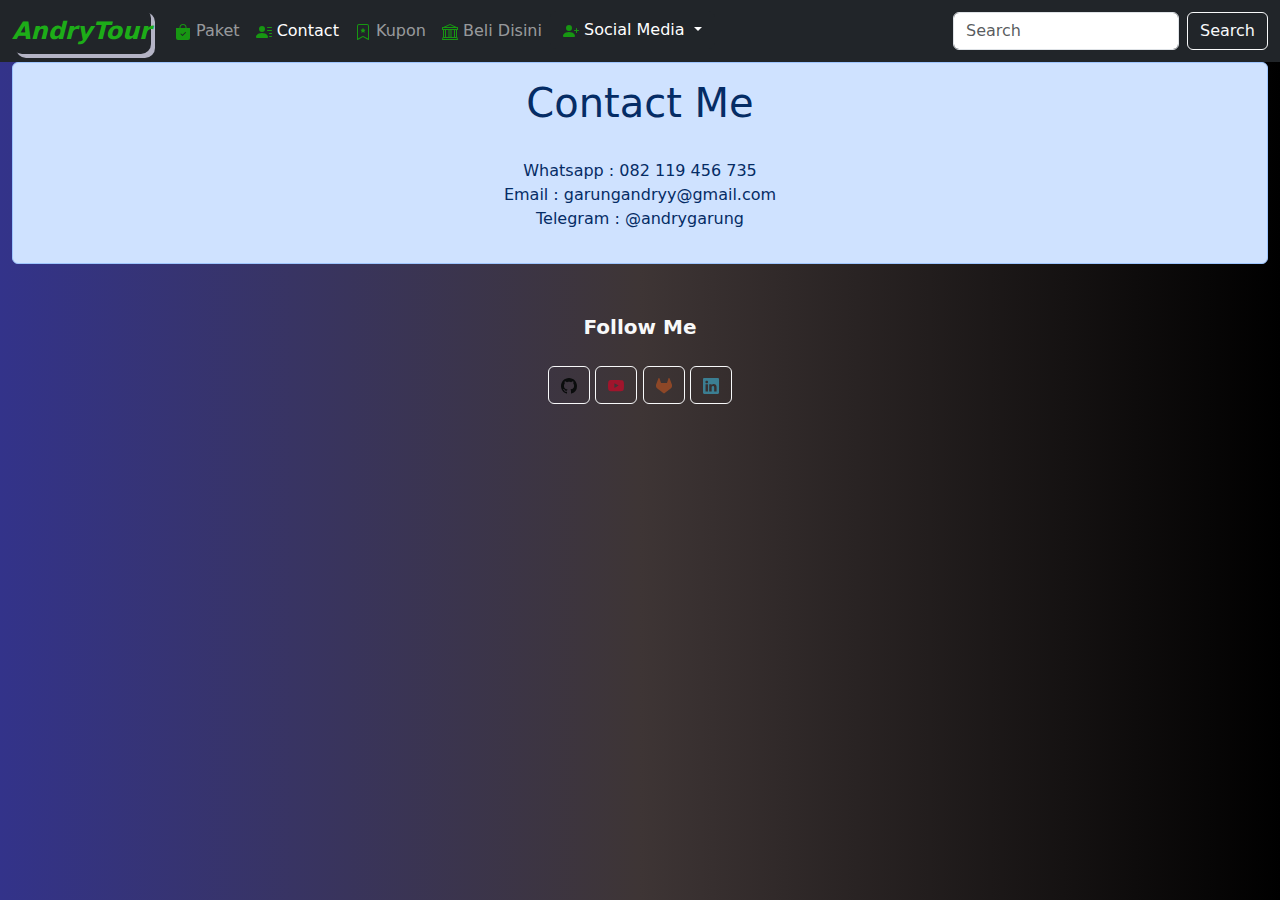
<file: PROGRAM BARU/CONTACT/index.html>
<!DOCTYPE html>
<html lang="en">
  <head>
    <meta charset="UTF-8" />
    <meta name="viewport" content="width=device-width, initial-scale=1.0" />
    <link
      href="https://cdn.jsdelivr.net/npm/bootstrap@5.3.3/dist/css/bootstrap.min.css"
      rel="stylesheet"
      integrity="sha384-QWTKZyjpPEjISv5WaRU9OFeRpok6YctnYmDr5pNlyT2bRjXh0JMhjY6hW+ALEwIH"
      crossorigin="anonymous"
    />
    <title>home</title>
  </head>
  <body style="background-image: linear-gradient(90deg,rgb(51, 51, 138), rgb(62, 53, 53), black)">
    
      <!--NAVBAR SECTION PART-->
      <nav class="navbar navbar-expand-lg navbar-dark bg-dark  text-light sticky-top"> 
        <div class="container-fluid">
          <a class="navbar-brand" href="/index.html" 
          style=" font-weight: bolder; color: rgb(29, 173, 24); font-style: italic; font-size: x-large; border-radius: 10px; box-shadow: 4px 4px rgb(180, 180, 197);">
          AndryTour
        </a>
          <button class="navbar-toggler" type="button" data-bs-toggle="collapse" data-bs-target="#navbarSupportedContent" aria-controls="navbarSupportedContent" aria-expanded="false" aria-label="Toggle navigation">
            <span class="navbar-toggler-icon"></span>
          </button>
          <div class="collapse navbar-collapse" id="navbarSupportedContent">
            <ul class="navbar-nav me-auto mb-2 mb-lg-0">
              
              <li class="nav-item">
                <a class="nav-link " href="/PAKET/index.html"> 
                  <svg style="color: rgb(23, 151, 18);" xmlns="http://www.w3.org/2000/svg" width="16" height="16" fill="currentColor" class="bi bi-bag-check-fill" viewBox="0 0 16 16">
                  <path fill-rule="evenodd" d="M10.5 3.5a2.5 2.5 0 0 0-5 0V4h5zm1 0V4H15v10a2 2 0 0 1-2 2H3a2 2 0 0 1-2-2V4h3.5v-.5a3.5 3.5 0 1 1 7 0m-.646 5.354a.5.5 0 0 0-.708-.708L7.5 10.793 6.354 9.646a.5.5 0 1 0-.708.708l1.5 1.5a.5.5 0 0 0 .708 0z"/>
                </svg> Paket</a>  
              </li>
              <li class="nav-item">
              <a class="nav-link active" href="/CONTACT/index.html"> 
                <svg style="color: rgb(23, 151, 18);" xmlns="http://www.w3.org/2000/svg" width="16" height="16" fill="currentColor" class="bi bi-person-lines-fill" viewBox="0 0 16 16">
                <path d="M6 8a3 3 0 1 0 0-6 3 3 0 0 0 0 6m-5 6s-1 0-1-1 1-4 6-4 6 3 6 4-1 1-1 1zM11 3.5a.5.5 0 0 1 .5-.5h4a.5.5 0 0 1 0 1h-4a.5.5 0 0 1-.5-.5m.5 2.5a.5.5 0 0 0 0 1h4a.5.5 0 0 0 0-1zm2 3a.5.5 0 0 0 0 1h2a.5.5 0 0 0 0-1zm0 3a.5.5 0 0 0 0 1h2a.5.5 0 0 0 0-1z"/>
              </svg> Contact</a>
            </li>
          
            <li class="nav-item">
              <a class="nav-link " href="/KUPON/index.html"> 
                <svg style="color: rgb(23, 151, 18);" xmlns="http://www.w3.org/2000/svg" width="16" height="16" fill="currentColor" class="bi bi-bookmark-star" viewBox="0 0 16 16">
                <path d="M7.84 4.1a.178.178 0 0 1 .32 0l.634 1.285a.18.18 0 0 0 .134.098l1.42.206c.145.021.204.2.098.303L9.42 6.993a.18.18 0 0 0-.051.158l.242 1.414a.178.178 0 0 1-.258.187l-1.27-.668a.18.18 0 0 0-.165 0l-1.27.668a.178.178 0 0 1-.257-.187l.242-1.414a.18.18 0 0 0-.05-.158l-1.03-1.001a.178.178 0 0 1 .098-.303l1.42-.206a.18.18 0 0 0 .134-.098z"/>
                <path d="M2 2a2 2 0 0 1 2-2h8a2 2 0 0 1 2 2v13.5a.5.5 0 0 1-.777.416L8 13.101l-5.223 2.815A.5.5 0 0 1 2 15.5zm2-1a1 1 0 0 0-1 1v12.566l4.723-2.482a.5.5 0 0 1 .554 0L13 14.566V2a1 1 0 0 0-1-1z"/>
              </svg> Kupon</a>
            </li>
  
            <li class="nav-item">
              <a class="nav-link " href="/BELI DISINI/index.html">
                <svg style="color: rgb(23, 151, 18);" xmlns="http://www.w3.org/2000/svg" width="16" height="16" fill="currentColor" class="bi bi-bank" viewBox="0 0 16 16">
                <path d="m8 0 6.61 3h.89a.5.5 0 0 1 .5.5v2a.5.5 0 0 1-.5.5H15v7a.5.5 0 0 1 .485.38l.5 2a.498.498 0 0 1-.485.62H.5a.498.498 0 0 1-.485-.62l.5-2A.5.5 0 0 1 1 13V6H.5a.5.5 0 0 1-.5-.5v-2A.5.5 0 0 1 .5 3h.89zM3.777 3h8.447L8 1zM2 6v7h1V6zm2 0v7h2.5V6zm3.5 0v7h1V6zm2 0v7H12V6zM13 6v7h1V6zm2-1V4H1v1zm-.39 9H1.39l-.25 1h13.72z"/>
              </svg> Beli Disini</a>
            </li>
  
            <!--dropdwon social media-->
          
                  <ul class="navbar-nav">
                    <li class="nav-item dropdown">
                      <button class="btn btn-dark dropdown-toggle" data-bs-toggle="dropdown" aria-expanded="false">
                        <svg style="color: rgb(23, 151, 18);" xmlns="http://www.w3.org/2000/svg" width="16" height="16" fill="currentColor" class="bi bi-person-plus-fill" viewBox="0 0 16 16">
                          <path d="M1 14s-1 0-1-1 1-4 6-4 6 3 6 4-1 1-1 1zm5-6a3 3 0 1 0 0-6 3 3 0 0 0 0 6"/>
                          <path fill-rule="evenodd" d="M13.5 5a.5.5 0 0 1 .5.5V7h1.5a.5.5 0 0 1 0 1H14v1.5a.5.5 0 0 1-1 0V8h-1.5a.5.5 0 0 1 0-1H13V5.5a.5.5 0 0 1 .5-.5"/>
                        </svg> Social Media
                      </button>
                      <ul class="dropdown-menu dropdown-menu-dark">
                        <li><a class="dropdown-item" href="https://youtube.com/">
                          <svg style="color: red;" xmlns="http://www.w3.org/2000/svg" width="16" height="16" fill="currentColor" class="bi bi-youtube" viewBox="0 0 16 16">
                            <path d="M8.051 1.999h.089c.822.003 4.987.033 6.11.335a2.01 2.01 0 0 1 1.415 1.42c.101.38.172.883.22 1.402l.01.104.022.26.008.104c.065.914.073 1.77.074 1.957v.075c-.001.194-.01 1.108-.082 2.06l-.008.105-.009.104c-.05.572-.124 1.14-.235 1.558a2.01 2.01 0 0 1-1.415 1.42c-1.16.312-5.569.334-6.18.335h-.142c-.309 0-1.587-.006-2.927-.052l-.17-.006-.087-.004-.171-.007-.171-.007c-1.11-.049-2.167-.128-2.654-.26a2.01 2.01 0 0 1-1.415-1.419c-.111-.417-.185-.986-.235-1.558L.09 9.82l-.008-.104A31 31 0 0 1 0 7.68v-.123c.002-.215.01-.958.064-1.778l.007-.103.003-.052.008-.104.022-.26.01-.104c.048-.519.119-1.023.22-1.402a2.01 2.01 0 0 1 1.415-1.42c.487-.13 1.544-.21 2.654-.26l.17-.007.172-.006.086-.003.171-.007A100 100 0 0 1 7.858 2zM6.4 5.209v4.818l4.157-2.408z"/>
                          </svg> Youtube</a></li>
                        <li><a class="dropdown-item" href="https://web.facebook.com/">
                          <svg style="color: rgb(19, 19, 207);" xmlns="http://www.w3.org/2000/svg" width="16" height="16" fill="currentColor" class="bi bi-facebook" viewBox="0 0 16 16">
                          <path d="M16 8.049c0-4.446-3.582-8.05-8-8.05C3.58 0-.002 3.603-.002 8.05c0 4.017 2.926 7.347 6.75 7.951v-5.625h-2.03V8.05H6.75V6.275c0-2.017 1.195-3.131 3.022-3.131.876 0 1.791.157 1.791.157v1.98h-1.009c-.993 0-1.303.621-1.303 1.258v1.51h2.218l-.354 2.326H9.25V16c3.824-.604 6.75-3.934 6.75-7.951"/>
                          </svg> Facebook</a></li>
                        <li><a class="dropdown-item" href="https://www.tiktok.com/">
                          <svg style="color: black;" xmlns="http://www.w3.org/2000/svg" width="16" height="16" fill="currentColor" class="bi bi-tiktok" viewBox="0 0 16 16">
                          <path d="M9 0h1.98c.144.715.54 1.617 1.235 2.512C12.895 3.389 13.797 4 15 4v2c-1.753 0-3.07-.814-4-1.829V11a5 5 0 1 1-5-5v2a3 3 0 1 0 3 3z"/>
                         </svg > Tiktok</a></li>
                      </ul>
                    </li>
                  </ul>
                
              <!--end Social Media-->
            
  
            </ul>
  
            <form class="d-flex" role="search">
              <input class="form-control me-2" type="search" placeholder="Search" aria-label="Search">
              <button class="btn btn-outline-light" type="submit">Search</button>
            </form>
          </div>
        </div>
      </nav>
      <!--NAVBAR SECTION END-->

    <!--FIRST LAYOUT-->
    <div class="container-fluid text-light " >
      <div class="alert alert-primary text-center" role="alert" >
        <h1>Contact Me</h1> 
        <br>
        <p>
          Whatsapp : 082 119 456 735
          <br>
          Email    : garungandryy@gmail.com
          <br>
          Telegram : @andrygarung

        </p>
      </div>
    </div>
    <!--END LAYOUT-->

     <!--Star Icon-->

     <div class="col-md-12 mt-5 mb-5 ">
      <p style="text-align: center; font-size: 20px; font-weight: bold; " class="text-light">
       Follow Me
     </p>
       <div class="icon">
         <div style="text-align: center; " class="pt-2">
           <a class="btn btn-square btn-outline-light " style="color: rgb(10, 12, 12);" target="_blank"  href="https://github.com/Garungandry04/IMPPROVE.git">
             <i class="fab fa-github"><svg xmlns="http://www.w3.org/2000/svg" width="16" height="16" fill="currentColor" class="bi bi-github" viewBox="0 0 16 16">
               <path d="M8 0C3.58 0 0 3.58 0 8c0 3.54 2.29 6.53 5.47 7.59.4.07.55-.17.55-.38 0-.19-.01-.82-.01-1.49-2.01.37-2.53-.49-2.69-.94-.09-.23-.48-.94-.82-1.13-.28-.15-.68-.52-.01-.53.63-.01 1.08.58 1.23.82.72 1.21 1.87.87 2.33.66.07-.52.28-.87.51-1.07-1.78-.2-3.64-.89-3.64-3.95 0-.87.31-1.59.82-2.15-.08-.2-.36-1.02.08-2.12 0 0 .67-.21 2.2.82.64-.18 1.32-.27 2-.27s1.36.09 2 .27c1.53-1.04 2.2-.82 2.2-.82.44 1.1.16 1.92.08 2.12.51.56.82 1.27.82 2.15 0 3.07-1.87 3.75-3.65 3.95.29.25.54.73.54 1.48 0 1.07-.01 1.93-.01 2.2 0 .21.15.46.55.38A8.01 8.01 0 0 0 16 8c0-4.42-3.58-8-8-8"/>
             </svg></i>
           </a>
           <a class="btn btn-square btn-outline-light" style="color: rgb(160, 21, 44);" target="_blank"  href="https://www.youtube.com/@Andry_Quotes">
             <i class="fab fa-github"><svg xmlns="http://www.w3.org/2000/svg" width="16" height="16" fill="currentColor" class="bi bi-youtube" viewBox="0 0 16 16">
               <path d="M8.051 1.999h.089c.822.003 4.987.033 6.11.335a2.01 2.01 0 0 1 1.415 1.42c.101.38.172.883.22 1.402l.01.104.022.26.008.104c.065.914.073 1.77.074 1.957v.075c-.001.194-.01 1.108-.082 2.06l-.008.105-.009.104c-.05.572-.124 1.14-.235 1.558a2.01 2.01 0 0 1-1.415 1.42c-1.16.312-5.569.334-6.18.335h-.142c-.309 0-1.587-.006-2.927-.052l-.17-.006-.087-.004-.171-.007-.171-.007c-1.11-.049-2.167-.128-2.654-.26a2.01 2.01 0 0 1-1.415-1.419c-.111-.417-.185-.986-.235-1.558L.09 9.82l-.008-.104A31 31 0 0 1 0 7.68v-.123c.002-.215.01-.958.064-1.778l.007-.103.003-.052.008-.104.022-.26.01-.104c.048-.519.119-1.023.22-1.402a2.01 2.01 0 0 1 1.415-1.42c.487-.13 1.544-.21 2.654-.26l.17-.007.172-.006.086-.003.171-.007A100 100 0 0 1 7.858 2zM6.4 5.209v4.818l4.157-2.408z"/>
             </svg></i>
           </a>
           <a class="btn btn-square btn-outline-light" style="color: rgb(141, 71, 39);" target="_blank"  href="https://github.com/Garungandry04/IMPPROVE.git">
             <i class="fab fa-github">
               <svg xmlns="http://www.w3.org/2000/svg" width="16" height="16" fill="currentColor" class="bi bi-gitlab" viewBox="0 0 16 16">
               <path d="m15.734 6.1-.022-.058L13.534.358a.57.57 0 0 0-.563-.356.6.6 0 0 0-.328.122.6.6 0 0 0-.193.294l-1.47 4.499H5.025l-1.47-4.5A.572.572 0 0 0 2.47.358L.289 6.04l-.022.057A4.044 4.044 0 0 0 1.61 10.77l.007.006.02.014 3.318 2.485 1.64 1.242 1 .755a.67.67 0 0 0 .814 0l1-.755 1.64-1.242 3.338-2.5.009-.007a4.05 4.05 0 0 0 1.34-4.668Z"/>
             </svg>
           </i>
           </a>
           <a class="btn btn-square btn-outline-light" style="color: rgb(59, 126, 146);" target="_blank"  href="https://id.linkedin.com/">
             <i class="fab fa-github">
               <svg xmlns="http://www.w3.org/2000/svg" width="16" height="16" fill="currentColor" class="bi bi-linkedin" viewBox="0 0 16 16">
               <path d="M0 1.146C0 .513.526 0 1.175 0h13.65C15.474 0 16 .513 16 1.146v13.708c0 .633-.526 1.146-1.175 1.146H1.175C.526 16 0 15.487 0 14.854zm4.943 12.248V6.169H2.542v7.225zm-1.2-8.212c.837 0 1.358-.554 1.358-1.248-.015-.709-.52-1.248-1.342-1.248S2.4 3.226 2.4 3.934c0 .694.521 1.248 1.327 1.248zm4.908 8.212V9.359c0-.216.016-.432.08-.586.173-.431.568-.878 1.232-.878.869 0 1.216.662 1.216 1.634v3.865h2.401V9.25c0-2.22-1.184-3.252-2.764-3.252-1.274 0-1.845.7-2.165 1.193v.025h-.016l.016-.025V6.169h-2.4c.03.678 0 7.225 0 7.225z"/>
               </svg>
             </i>
           </a>
           
         </div>
       </div>
     </div>

     <!--End icon-->

    <script src="https://cdn.jsdelivr.net/npm/bootstrap@5.3.3/dist/js/bootstrap.bundle.min.js" integrity="sha384-YvpcrYf0tY3lHB60NNkmXc5s9fDVZLESaAA55NDzOxhy9GkcIdslK1eN7N6jIeHz" crossorigin="anonymous"></script>
  </body>
  </body>
</html>
</file>
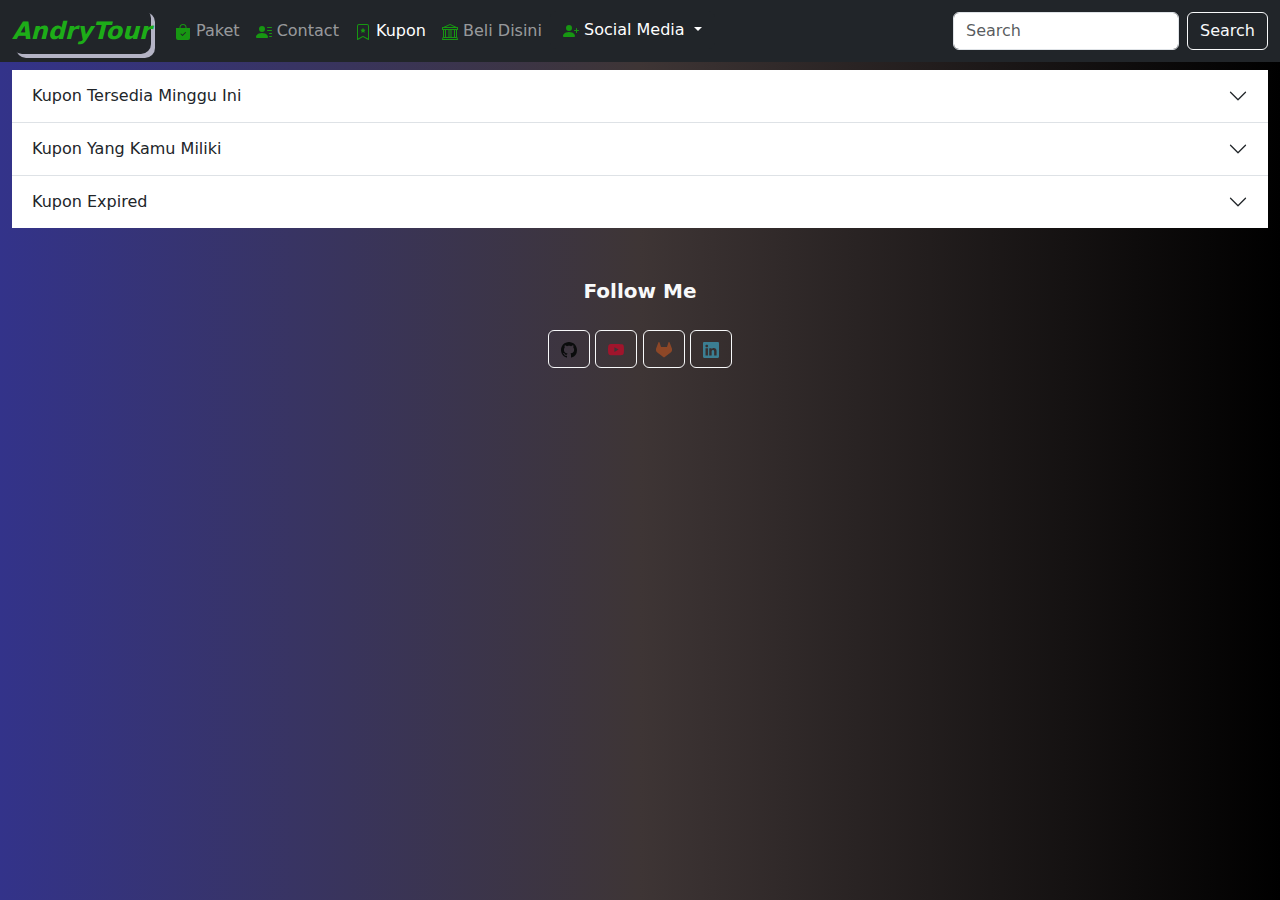
<file: PROGRAM BARU/KUPON/index.html>
<!DOCTYPE html>
<html lang="en">
  <head>
    <meta charset="UTF-8" />
    <meta name="viewport" content="width=device-width, initial-scale=1.0" />
    <link
      href="https://cdn.jsdelivr.net/npm/bootstrap@5.3.3/dist/css/bootstrap.min.css"
      rel="stylesheet"
      integrity="sha384-QWTKZyjpPEjISv5WaRU9OFeRpok6YctnYmDr5pNlyT2bRjXh0JMhjY6hW+ALEwIH"
      crossorigin="anonymous"
    />
    <title>home</title>
  </head>
  <body style="background-image: linear-gradient(90deg,rgb(51, 51, 138), rgb(62, 53, 53), black)">
    

      <!--NAVBAR SECTION PART-->
      <nav class="navbar navbar-expand-lg navbar-dark bg-dark  text-light sticky-top"> 
        <div class="container-fluid">
          <a class="navbar-brand" href="/index.html" 
          style=" font-weight: bolder; color: rgb(29, 173, 24); font-style: italic; font-size: x-large; border-radius: 10px; box-shadow: 4px 4px rgb(180, 180, 197);">
          AndryTour
        </a>
          <button class="navbar-toggler" type="button" data-bs-toggle="collapse" data-bs-target="#navbarSupportedContent" aria-controls="navbarSupportedContent" aria-expanded="false" aria-label="Toggle navigation">
            <span class="navbar-toggler-icon"></span>
          </button>
          <div class="collapse navbar-collapse" id="navbarSupportedContent">
            <ul class="navbar-nav me-auto mb-2 mb-lg-0">
              
              <li class="nav-item">
                <a class="nav-link " href="/PAKET/index.html"> 
                  <svg style="color: rgb(23, 151, 18);" xmlns="http://www.w3.org/2000/svg" width="16" height="16" fill="currentColor" class="bi bi-bag-check-fill" viewBox="0 0 16 16">
                  <path fill-rule="evenodd" d="M10.5 3.5a2.5 2.5 0 0 0-5 0V4h5zm1 0V4H15v10a2 2 0 0 1-2 2H3a2 2 0 0 1-2-2V4h3.5v-.5a3.5 3.5 0 1 1 7 0m-.646 5.354a.5.5 0 0 0-.708-.708L7.5 10.793 6.354 9.646a.5.5 0 1 0-.708.708l1.5 1.5a.5.5 0 0 0 .708 0z"/>
                </svg> Paket</a>  
              </li>
              <li class="nav-item">
              <a class="nav-link " href="/CONTACT/index.html"> 
                <svg style="color: rgb(23, 151, 18);" xmlns="http://www.w3.org/2000/svg" width="16" height="16" fill="currentColor" class="bi bi-person-lines-fill" viewBox="0 0 16 16">
                <path d="M6 8a3 3 0 1 0 0-6 3 3 0 0 0 0 6m-5 6s-1 0-1-1 1-4 6-4 6 3 6 4-1 1-1 1zM11 3.5a.5.5 0 0 1 .5-.5h4a.5.5 0 0 1 0 1h-4a.5.5 0 0 1-.5-.5m.5 2.5a.5.5 0 0 0 0 1h4a.5.5 0 0 0 0-1zm2 3a.5.5 0 0 0 0 1h2a.5.5 0 0 0 0-1zm0 3a.5.5 0 0 0 0 1h2a.5.5 0 0 0 0-1z"/>
              </svg> Contact</a>
            </li>
          
            <li class="nav-item">
              <a class="nav-link active" href="/KUPON/index.html"> 
                <svg style="color: rgb(23, 151, 18);" xmlns="http://www.w3.org/2000/svg" width="16" height="16" fill="currentColor" class="bi bi-bookmark-star" viewBox="0 0 16 16">
                <path d="M7.84 4.1a.178.178 0 0 1 .32 0l.634 1.285a.18.18 0 0 0 .134.098l1.42.206c.145.021.204.2.098.303L9.42 6.993a.18.18 0 0 0-.051.158l.242 1.414a.178.178 0 0 1-.258.187l-1.27-.668a.18.18 0 0 0-.165 0l-1.27.668a.178.178 0 0 1-.257-.187l.242-1.414a.18.18 0 0 0-.05-.158l-1.03-1.001a.178.178 0 0 1 .098-.303l1.42-.206a.18.18 0 0 0 .134-.098z"/>
                <path d="M2 2a2 2 0 0 1 2-2h8a2 2 0 0 1 2 2v13.5a.5.5 0 0 1-.777.416L8 13.101l-5.223 2.815A.5.5 0 0 1 2 15.5zm2-1a1 1 0 0 0-1 1v12.566l4.723-2.482a.5.5 0 0 1 .554 0L13 14.566V2a1 1 0 0 0-1-1z"/>
              </svg> Kupon</a>
            </li>
  
            <li class="nav-item">
              <a class="nav-link " href="/BELI DISINI/index.html">
                <svg style="color: rgb(23, 151, 18);" xmlns="http://www.w3.org/2000/svg" width="16" height="16" fill="currentColor" class="bi bi-bank" viewBox="0 0 16 16">
                <path d="m8 0 6.61 3h.89a.5.5 0 0 1 .5.5v2a.5.5 0 0 1-.5.5H15v7a.5.5 0 0 1 .485.38l.5 2a.498.498 0 0 1-.485.62H.5a.498.498 0 0 1-.485-.62l.5-2A.5.5 0 0 1 1 13V6H.5a.5.5 0 0 1-.5-.5v-2A.5.5 0 0 1 .5 3h.89zM3.777 3h8.447L8 1zM2 6v7h1V6zm2 0v7h2.5V6zm3.5 0v7h1V6zm2 0v7H12V6zM13 6v7h1V6zm2-1V4H1v1zm-.39 9H1.39l-.25 1h13.72z"/>
              </svg> Beli Disini</a>
            </li>
  
            <!--dropdwon social media-->
          
                  <ul class="navbar-nav">
                    <li class="nav-item dropdown">
                      <button class="btn btn-dark dropdown-toggle" data-bs-toggle="dropdown" aria-expanded="false">
                        <svg style="color: rgb(23, 151, 18);" xmlns="http://www.w3.org/2000/svg" width="16" height="16" fill="currentColor" class="bi bi-person-plus-fill" viewBox="0 0 16 16">
                          <path d="M1 14s-1 0-1-1 1-4 6-4 6 3 6 4-1 1-1 1zm5-6a3 3 0 1 0 0-6 3 3 0 0 0 0 6"/>
                          <path fill-rule="evenodd" d="M13.5 5a.5.5 0 0 1 .5.5V7h1.5a.5.5 0 0 1 0 1H14v1.5a.5.5 0 0 1-1 0V8h-1.5a.5.5 0 0 1 0-1H13V5.5a.5.5 0 0 1 .5-.5"/>
                        </svg> Social Media
                      </button>
                      <ul class="dropdown-menu dropdown-menu-dark">
                        <li><a class="dropdown-item" href="https://youtube.com/">
                          <svg style="color: red;" xmlns="http://www.w3.org/2000/svg" width="16" height="16" fill="currentColor" class="bi bi-youtube" viewBox="0 0 16 16">
                            <path d="M8.051 1.999h.089c.822.003 4.987.033 6.11.335a2.01 2.01 0 0 1 1.415 1.42c.101.38.172.883.22 1.402l.01.104.022.26.008.104c.065.914.073 1.77.074 1.957v.075c-.001.194-.01 1.108-.082 2.06l-.008.105-.009.104c-.05.572-.124 1.14-.235 1.558a2.01 2.01 0 0 1-1.415 1.42c-1.16.312-5.569.334-6.18.335h-.142c-.309 0-1.587-.006-2.927-.052l-.17-.006-.087-.004-.171-.007-.171-.007c-1.11-.049-2.167-.128-2.654-.26a2.01 2.01 0 0 1-1.415-1.419c-.111-.417-.185-.986-.235-1.558L.09 9.82l-.008-.104A31 31 0 0 1 0 7.68v-.123c.002-.215.01-.958.064-1.778l.007-.103.003-.052.008-.104.022-.26.01-.104c.048-.519.119-1.023.22-1.402a2.01 2.01 0 0 1 1.415-1.42c.487-.13 1.544-.21 2.654-.26l.17-.007.172-.006.086-.003.171-.007A100 100 0 0 1 7.858 2zM6.4 5.209v4.818l4.157-2.408z"/>
                          </svg> Youtube</a></li>
                        <li><a class="dropdown-item" href="https://web.facebook.com/">
                          <svg style="color: rgb(19, 19, 207);" xmlns="http://www.w3.org/2000/svg" width="16" height="16" fill="currentColor" class="bi bi-facebook" viewBox="0 0 16 16">
                          <path d="M16 8.049c0-4.446-3.582-8.05-8-8.05C3.58 0-.002 3.603-.002 8.05c0 4.017 2.926 7.347 6.75 7.951v-5.625h-2.03V8.05H6.75V6.275c0-2.017 1.195-3.131 3.022-3.131.876 0 1.791.157 1.791.157v1.98h-1.009c-.993 0-1.303.621-1.303 1.258v1.51h2.218l-.354 2.326H9.25V16c3.824-.604 6.75-3.934 6.75-7.951"/>
                          </svg> Facebook</a></li>
                        <li><a class="dropdown-item" href="https://www.tiktok.com/">
                          <svg style="color: black;" xmlns="http://www.w3.org/2000/svg" width="16" height="16" fill="currentColor" class="bi bi-tiktok" viewBox="0 0 16 16">
                          <path d="M9 0h1.98c.144.715.54 1.617 1.235 2.512C12.895 3.389 13.797 4 15 4v2c-1.753 0-3.07-.814-4-1.829V11a5 5 0 1 1-5-5v2a3 3 0 1 0 3 3z"/>
                         </svg > Tiktok</a></li>
                      </ul>
                    </li>
                  </ul>
                
              <!--end Social Media-->
            
  
            </ul>
  
            <form class="d-flex" role="search">
              <input class="form-control me-2" type="search" placeholder="Search" aria-label="Search">
              <button class="btn btn-outline-light" type="submit">Search</button>
            </form>
          </div>
        </div>
      </nav>
      <!--NAVBAR SECTION END-->

    <!--FIRST LAYOUT-->
    <div class="container-fluid " >
      <h1 class="text-light"></h1>
      <div class="accordion accordion-flush" id="accordionFlushExample">
        <div class="accordion-item">
          <h2 class="accordion-header" id="flush-headingOne">
            <button class="accordion-button collapsed" type="button" data-bs-toggle="collapse" data-bs-target="#flush-collapseOne" aria-expanded="false" aria-controls="flush-collapseOne">
              Kupon Tersedia Minggu Ini
            </button>
          </h2>
          <div id="flush-collapseOne" class="accordion-collapse collapse" aria-labelledby="flush-headingOne" data-bs-parent="#accordionFlushExample">
            <div class="accordion-body">Mohon Maaf, Tidak ada kupon yang tersedia minggu ini</div>
          </div>
        </div>
        <div class="accordion-item">
          <h2 class="accordion-header" id="flush-headingTwo">
            <button class="accordion-button collapsed" type="button" data-bs-toggle="collapse" data-bs-target="#flush-collapseTwo" aria-expanded="false" aria-controls="flush-collapseTwo">
              Kupon Yang Kamu Miliki
            </button>
          </h2>
          <div id="flush-collapseTwo" class="accordion-collapse collapse" aria-labelledby="flush-headingTwo" data-bs-parent="#accordionFlushExample">
            <div class="accordion-body">Kupon liburan berdua</div>
          </div>
        </div>
        <div class="accordion-item">
          <h2 class="accordion-header" id="flush-headingThree">
            <button class="accordion-button collapsed" type="button" data-bs-toggle="collapse" data-bs-target="#flush-collapseThree" aria-expanded="false" aria-controls="flush-collapseThree">
              Kupon Expired
            </button>
          </h2>
          <div id="flush-collapseThree" class="accordion-collapse collapse" aria-labelledby="flush-headingThree" data-bs-parent="#accordionFlushExample">
            <div class="accordion-body">Tidak ada kupon yang Expired</div>
          </div>
        </div>
      </div>
    </div>
    <!--END LAYOUT-->

      <!--Star Icon-->

      <div class="col-md-12 mt-5 mb-5 ">
        <p style="text-align: center; font-size: 20px; font-weight: bold; " class="text-light">
         Follow Me
       </p>
         <div class="icon">
           <div style="text-align: center; " class="pt-2">
             <a class="btn btn-square btn-outline-light " style="color: rgb(10, 12, 12);" target="_blank"  href="https://github.com/Garungandry04/IMPPROVE.git">
               <i class="fab fa-github"><svg xmlns="http://www.w3.org/2000/svg" width="16" height="16" fill="currentColor" class="bi bi-github" viewBox="0 0 16 16">
                 <path d="M8 0C3.58 0 0 3.58 0 8c0 3.54 2.29 6.53 5.47 7.59.4.07.55-.17.55-.38 0-.19-.01-.82-.01-1.49-2.01.37-2.53-.49-2.69-.94-.09-.23-.48-.94-.82-1.13-.28-.15-.68-.52-.01-.53.63-.01 1.08.58 1.23.82.72 1.21 1.87.87 2.33.66.07-.52.28-.87.51-1.07-1.78-.2-3.64-.89-3.64-3.95 0-.87.31-1.59.82-2.15-.08-.2-.36-1.02.08-2.12 0 0 .67-.21 2.2.82.64-.18 1.32-.27 2-.27s1.36.09 2 .27c1.53-1.04 2.2-.82 2.2-.82.44 1.1.16 1.92.08 2.12.51.56.82 1.27.82 2.15 0 3.07-1.87 3.75-3.65 3.95.29.25.54.73.54 1.48 0 1.07-.01 1.93-.01 2.2 0 .21.15.46.55.38A8.01 8.01 0 0 0 16 8c0-4.42-3.58-8-8-8"/>
               </svg></i>
             </a>
             <a class="btn btn-square btn-outline-light" style="color: rgb(160, 21, 44);" target="_blank"  href="https://www.youtube.com/@Andry_Quotes">
               <i class="fab fa-github"><svg xmlns="http://www.w3.org/2000/svg" width="16" height="16" fill="currentColor" class="bi bi-youtube" viewBox="0 0 16 16">
                 <path d="M8.051 1.999h.089c.822.003 4.987.033 6.11.335a2.01 2.01 0 0 1 1.415 1.42c.101.38.172.883.22 1.402l.01.104.022.26.008.104c.065.914.073 1.77.074 1.957v.075c-.001.194-.01 1.108-.082 2.06l-.008.105-.009.104c-.05.572-.124 1.14-.235 1.558a2.01 2.01 0 0 1-1.415 1.42c-1.16.312-5.569.334-6.18.335h-.142c-.309 0-1.587-.006-2.927-.052l-.17-.006-.087-.004-.171-.007-.171-.007c-1.11-.049-2.167-.128-2.654-.26a2.01 2.01 0 0 1-1.415-1.419c-.111-.417-.185-.986-.235-1.558L.09 9.82l-.008-.104A31 31 0 0 1 0 7.68v-.123c.002-.215.01-.958.064-1.778l.007-.103.003-.052.008-.104.022-.26.01-.104c.048-.519.119-1.023.22-1.402a2.01 2.01 0 0 1 1.415-1.42c.487-.13 1.544-.21 2.654-.26l.17-.007.172-.006.086-.003.171-.007A100 100 0 0 1 7.858 2zM6.4 5.209v4.818l4.157-2.408z"/>
               </svg></i>
             </a>
             <a class="btn btn-square btn-outline-light" style="color: rgb(141, 71, 39);" target="_blank"  href="https://github.com/Garungandry04/IMPPROVE.git">
               <i class="fab fa-github">
                 <svg xmlns="http://www.w3.org/2000/svg" width="16" height="16" fill="currentColor" class="bi bi-gitlab" viewBox="0 0 16 16">
                 <path d="m15.734 6.1-.022-.058L13.534.358a.57.57 0 0 0-.563-.356.6.6 0 0 0-.328.122.6.6 0 0 0-.193.294l-1.47 4.499H5.025l-1.47-4.5A.572.572 0 0 0 2.47.358L.289 6.04l-.022.057A4.044 4.044 0 0 0 1.61 10.77l.007.006.02.014 3.318 2.485 1.64 1.242 1 .755a.67.67 0 0 0 .814 0l1-.755 1.64-1.242 3.338-2.5.009-.007a4.05 4.05 0 0 0 1.34-4.668Z"/>
               </svg>
             </i>
             </a>
             <a class="btn btn-square btn-outline-light" style="color: rgb(59, 126, 146);" target="_blank"  href="https://id.linkedin.com/">
               <i class="fab fa-github">
                 <svg xmlns="http://www.w3.org/2000/svg" width="16" height="16" fill="currentColor" class="bi bi-linkedin" viewBox="0 0 16 16">
                 <path d="M0 1.146C0 .513.526 0 1.175 0h13.65C15.474 0 16 .513 16 1.146v13.708c0 .633-.526 1.146-1.175 1.146H1.175C.526 16 0 15.487 0 14.854zm4.943 12.248V6.169H2.542v7.225zm-1.2-8.212c.837 0 1.358-.554 1.358-1.248-.015-.709-.52-1.248-1.342-1.248S2.4 3.226 2.4 3.934c0 .694.521 1.248 1.327 1.248zm4.908 8.212V9.359c0-.216.016-.432.08-.586.173-.431.568-.878 1.232-.878.869 0 1.216.662 1.216 1.634v3.865h2.401V9.25c0-2.22-1.184-3.252-2.764-3.252-1.274 0-1.845.7-2.165 1.193v.025h-.016l.016-.025V6.169h-2.4c.03.678 0 7.225 0 7.225z"/>
                 </svg>
               </i>
             </a>
             
           </div>
         </div>
       </div>
 
       <!--End icon-->

    <script src="https://cdn.jsdelivr.net/npm/bootstrap@5.3.3/dist/js/bootstrap.bundle.min.js" integrity="sha384-YvpcrYf0tY3lHB60NNkmXc5s9fDVZLESaAA55NDzOxhy9GkcIdslK1eN7N6jIeHz" crossorigin="anonymous"></script>
  </body>
  </body>
</html>
</file>
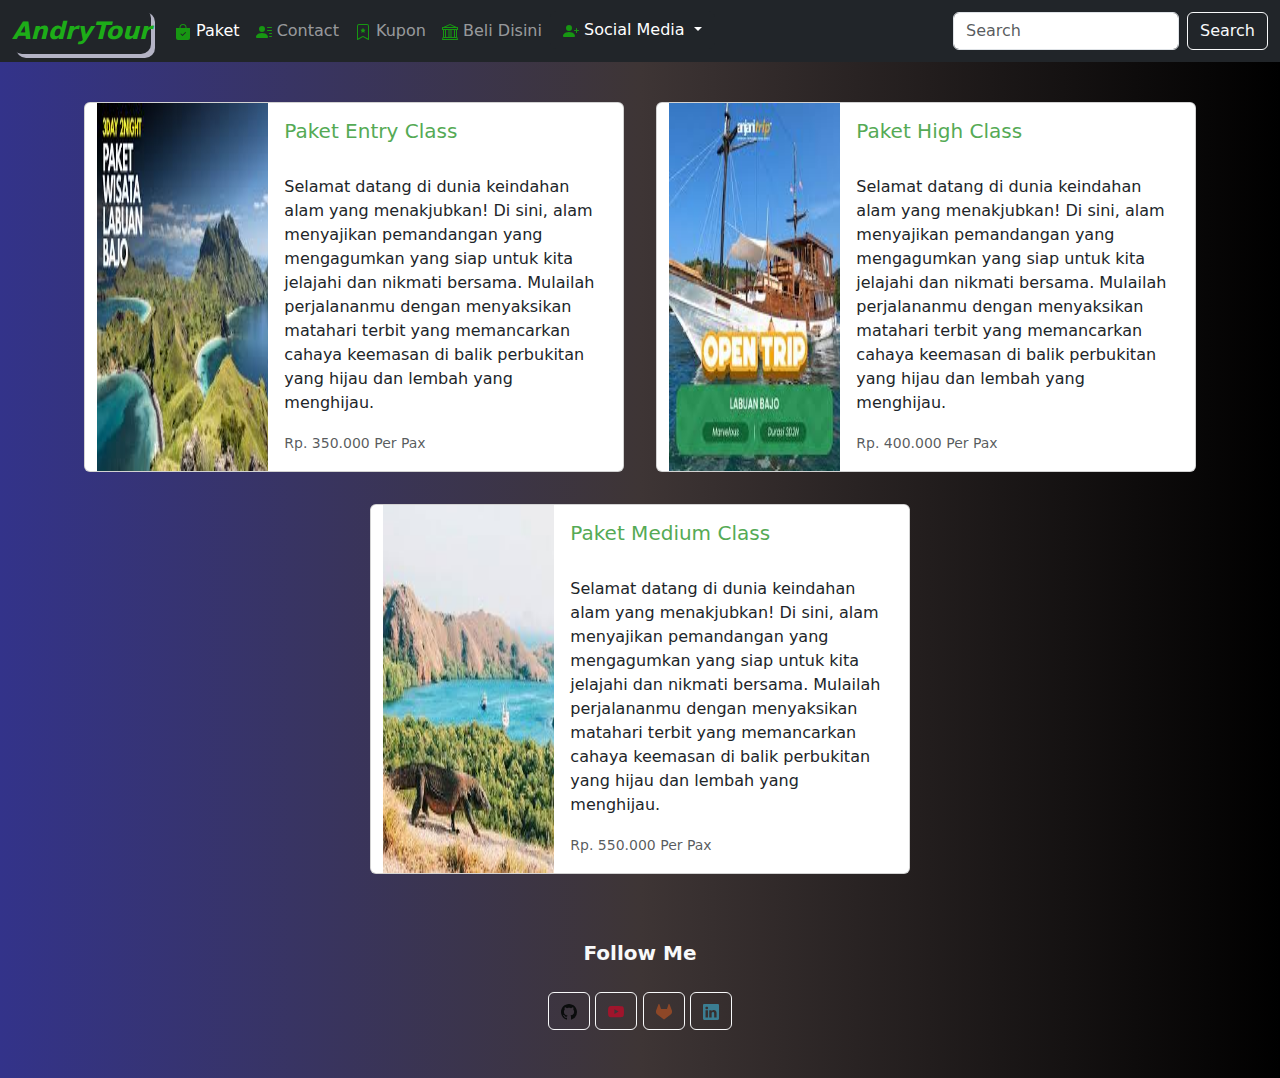
<file: PROGRAM BARU/PAKET/index.html>
<!DOCTYPE html>
<html lang="en">
  <head>
    <meta charset="UTF-8" />
    <meta name="viewport" content="width=device-width, initial-scale=1.0" />
    <link
      href="https://cdn.jsdelivr.net/npm/bootstrap@5.3.3/dist/css/bootstrap.min.css"
      rel="stylesheet"
      integrity="sha384-QWTKZyjpPEjISv5WaRU9OFeRpok6YctnYmDr5pNlyT2bRjXh0JMhjY6hW+ALEwIH"
      crossorigin="anonymous"
    />
    <title>home</title>
  </head>
  <body style="background-image: linear-gradient(90deg,rgb(51, 51, 138), rgb(62, 53, 53), black)">
    
      <!--NAVBAR SECTION PART-->
      <nav class="navbar navbar-expand-lg navbar-dark bg-dark  text-light sticky-top"> 
        <div class="container-fluid">
          <a class="navbar-brand" href="/index.html" 
          style=" font-weight: bolder; color: rgb(29, 173, 24); font-style: italic; font-size: x-large; border-radius: 10px; box-shadow: 4px 4px rgb(180, 180, 197);">
          AndryTour
        </a>
          <button class="navbar-toggler" type="button" data-bs-toggle="collapse" data-bs-target="#navbarSupportedContent" aria-controls="navbarSupportedContent" aria-expanded="false" aria-label="Toggle navigation">
            <span class="navbar-toggler-icon"></span>
          </button>
          <div class="collapse navbar-collapse" id="navbarSupportedContent">
            <ul class="navbar-nav me-auto mb-2 mb-lg-0">
              
              <li class="nav-item">
                <a class="nav-link active" href="/PAKET/index.html"> 
                  <svg style="color: rgb(23, 151, 18);" xmlns="http://www.w3.org/2000/svg" width="16" height="16" fill="currentColor" class="bi bi-bag-check-fill" viewBox="0 0 16 16">
                  <path fill-rule="evenodd" d="M10.5 3.5a2.5 2.5 0 0 0-5 0V4h5zm1 0V4H15v10a2 2 0 0 1-2 2H3a2 2 0 0 1-2-2V4h3.5v-.5a3.5 3.5 0 1 1 7 0m-.646 5.354a.5.5 0 0 0-.708-.708L7.5 10.793 6.354 9.646a.5.5 0 1 0-.708.708l1.5 1.5a.5.5 0 0 0 .708 0z"/>
                </svg> Paket</a>  
              </li>
              <li class="nav-item">
              <a class="nav-link " href="/CONTACT/index.html"> 
                <svg style="color: rgb(23, 151, 18);" xmlns="http://www.w3.org/2000/svg" width="16" height="16" fill="currentColor" class="bi bi-person-lines-fill" viewBox="0 0 16 16">
                <path d="M6 8a3 3 0 1 0 0-6 3 3 0 0 0 0 6m-5 6s-1 0-1-1 1-4 6-4 6 3 6 4-1 1-1 1zM11 3.5a.5.5 0 0 1 .5-.5h4a.5.5 0 0 1 0 1h-4a.5.5 0 0 1-.5-.5m.5 2.5a.5.5 0 0 0 0 1h4a.5.5 0 0 0 0-1zm2 3a.5.5 0 0 0 0 1h2a.5.5 0 0 0 0-1zm0 3a.5.5 0 0 0 0 1h2a.5.5 0 0 0 0-1z"/>
              </svg> Contact</a>
            </li>
          
            <li class="nav-item">
              <a class="nav-link " href="/KUPON/index.html"> 
                <svg style="color: rgb(23, 151, 18);" xmlns="http://www.w3.org/2000/svg" width="16" height="16" fill="currentColor" class="bi bi-bookmark-star" viewBox="0 0 16 16">
                <path d="M7.84 4.1a.178.178 0 0 1 .32 0l.634 1.285a.18.18 0 0 0 .134.098l1.42.206c.145.021.204.2.098.303L9.42 6.993a.18.18 0 0 0-.051.158l.242 1.414a.178.178 0 0 1-.258.187l-1.27-.668a.18.18 0 0 0-.165 0l-1.27.668a.178.178 0 0 1-.257-.187l.242-1.414a.18.18 0 0 0-.05-.158l-1.03-1.001a.178.178 0 0 1 .098-.303l1.42-.206a.18.18 0 0 0 .134-.098z"/>
                <path d="M2 2a2 2 0 0 1 2-2h8a2 2 0 0 1 2 2v13.5a.5.5 0 0 1-.777.416L8 13.101l-5.223 2.815A.5.5 0 0 1 2 15.5zm2-1a1 1 0 0 0-1 1v12.566l4.723-2.482a.5.5 0 0 1 .554 0L13 14.566V2a1 1 0 0 0-1-1z"/>
              </svg> Kupon</a>
            </li>
  
            <li class="nav-item">
              <a class="nav-link " href="/BELI DISINI/index.html">
                <svg style="color: rgb(23, 151, 18);" xmlns="http://www.w3.org/2000/svg" width="16" height="16" fill="currentColor" class="bi bi-bank" viewBox="0 0 16 16">
                <path d="m8 0 6.61 3h.89a.5.5 0 0 1 .5.5v2a.5.5 0 0 1-.5.5H15v7a.5.5 0 0 1 .485.38l.5 2a.498.498 0 0 1-.485.62H.5a.498.498 0 0 1-.485-.62l.5-2A.5.5 0 0 1 1 13V6H.5a.5.5 0 0 1-.5-.5v-2A.5.5 0 0 1 .5 3h.89zM3.777 3h8.447L8 1zM2 6v7h1V6zm2 0v7h2.5V6zm3.5 0v7h1V6zm2 0v7H12V6zM13 6v7h1V6zm2-1V4H1v1zm-.39 9H1.39l-.25 1h13.72z"/>
              </svg> Beli Disini</a>
            </li>
  
            <!--dropdwon social media-->
          
                  <ul class="navbar-nav">
                    <li class="nav-item dropdown">
                      <button class="btn btn-dark dropdown-toggle" data-bs-toggle="dropdown" aria-expanded="false">
                        <svg style="color: rgb(23, 151, 18);" xmlns="http://www.w3.org/2000/svg" width="16" height="16" fill="currentColor" class="bi bi-person-plus-fill" viewBox="0 0 16 16">
                          <path d="M1 14s-1 0-1-1 1-4 6-4 6 3 6 4-1 1-1 1zm5-6a3 3 0 1 0 0-6 3 3 0 0 0 0 6"/>
                          <path fill-rule="evenodd" d="M13.5 5a.5.5 0 0 1 .5.5V7h1.5a.5.5 0 0 1 0 1H14v1.5a.5.5 0 0 1-1 0V8h-1.5a.5.5 0 0 1 0-1H13V5.5a.5.5 0 0 1 .5-.5"/>
                        </svg> Social Media
                      </button>
                      <ul class="dropdown-menu dropdown-menu-dark">
                        <li><a class="dropdown-item" href="https://youtube.com/">
                          <svg style="color: red;" xmlns="http://www.w3.org/2000/svg" width="16" height="16" fill="currentColor" class="bi bi-youtube" viewBox="0 0 16 16">
                            <path d="M8.051 1.999h.089c.822.003 4.987.033 6.11.335a2.01 2.01 0 0 1 1.415 1.42c.101.38.172.883.22 1.402l.01.104.022.26.008.104c.065.914.073 1.77.074 1.957v.075c-.001.194-.01 1.108-.082 2.06l-.008.105-.009.104c-.05.572-.124 1.14-.235 1.558a2.01 2.01 0 0 1-1.415 1.42c-1.16.312-5.569.334-6.18.335h-.142c-.309 0-1.587-.006-2.927-.052l-.17-.006-.087-.004-.171-.007-.171-.007c-1.11-.049-2.167-.128-2.654-.26a2.01 2.01 0 0 1-1.415-1.419c-.111-.417-.185-.986-.235-1.558L.09 9.82l-.008-.104A31 31 0 0 1 0 7.68v-.123c.002-.215.01-.958.064-1.778l.007-.103.003-.052.008-.104.022-.26.01-.104c.048-.519.119-1.023.22-1.402a2.01 2.01 0 0 1 1.415-1.42c.487-.13 1.544-.21 2.654-.26l.17-.007.172-.006.086-.003.171-.007A100 100 0 0 1 7.858 2zM6.4 5.209v4.818l4.157-2.408z"/>
                          </svg> Youtube</a></li>
                        <li><a class="dropdown-item" href="https://web.facebook.com/">
                          <svg style="color: rgb(19, 19, 207);" xmlns="http://www.w3.org/2000/svg" width="16" height="16" fill="currentColor" class="bi bi-facebook" viewBox="0 0 16 16">
                          <path d="M16 8.049c0-4.446-3.582-8.05-8-8.05C3.58 0-.002 3.603-.002 8.05c0 4.017 2.926 7.347 6.75 7.951v-5.625h-2.03V8.05H6.75V6.275c0-2.017 1.195-3.131 3.022-3.131.876 0 1.791.157 1.791.157v1.98h-1.009c-.993 0-1.303.621-1.303 1.258v1.51h2.218l-.354 2.326H9.25V16c3.824-.604 6.75-3.934 6.75-7.951"/>
                          </svg> Facebook</a></li>
                        <li><a class="dropdown-item" href="https://www.tiktok.com/">
                          <svg style="color: black;" xmlns="http://www.w3.org/2000/svg" width="16" height="16" fill="currentColor" class="bi bi-tiktok" viewBox="0 0 16 16">
                          <path d="M9 0h1.98c.144.715.54 1.617 1.235 2.512C12.895 3.389 13.797 4 15 4v2c-1.753 0-3.07-.814-4-1.829V11a5 5 0 1 1-5-5v2a3 3 0 1 0 3 3z"/>
                         </svg > Tiktok</a></li>
                      </ul>
                    </li>
                  </ul>
                
              <!--end Social Media-->
            
  
            </ul>
  
            <form class="d-flex" role="search">
              <input class="form-control me-2" type="search" placeholder="Search" aria-label="Search">
              <button class="btn btn-outline-light" type="submit">Search</button>
            </form>
          </div>
        </div>
      </nav>
      <!--NAVBAR SECTION END-->
    
    <!--FIRST LAYOUT-->
    <div class="container-fluid text-dark mt-4" >
      <div class="row justify-content-center">
        <div class="card m-3" style="max-width: 540px; cursor: pointer;">
          <div class="row g-0">
            <div class="col-md-4">
              <img src="logo1.jpeg" class="img-fluid " alt="..." style="height: 100%; width: 100%;">
            </div>
            <div class="col-md-8">
              <div class="card-body">
                <h5 class="card-title"><span style="color: #5a5; font: bold; font-style: initial;"> Paket Entry Class</span></h5>
                <br>
               <p class="card-text">Selamat datang di dunia keindahan alam yang menakjubkan! Di sini, alam menyajikan pemandangan yang mengagumkan yang siap untuk kita jelajahi dan nikmati bersama. Mulailah perjalananmu dengan menyaksikan matahari terbit yang memancarkan cahaya keemasan di balik perbukitan yang hijau dan lembah yang menghijau.</p>
                <p class="card-text" ><small class="text-muted ">Rp. 350.000 Per Pax</small></p>
              </div>
            </div>
          </div>
        </div>

        <div class="card m-3" style="max-width: 540px; cursor: pointer;">
          <div class="row g-0">
            <div class="col-md-4">
              <img src="logo3.jpeg" class="img-fluid " alt="..." style="height: 100%; width: 100%;">
            </div>
            <div class="col-md-8">
              <div class="card-body"> 
                <h5 class="card-title"><span style="color: #5a5; font: bold; font-style: initial;"> Paket High Class</span></h5>
                <br>
               <p class="card-text">Selamat datang di dunia keindahan alam yang menakjubkan! Di sini, alam menyajikan pemandangan yang mengagumkan yang siap untuk kita jelajahi dan nikmati bersama. Mulailah perjalananmu dengan menyaksikan matahari terbit yang memancarkan cahaya keemasan di balik perbukitan yang hijau dan lembah yang menghijau.</p>
                <p class="card-text" style="font-style: initial; font: 900;" ><small class="text-muted">Rp. 400.000 Per Pax</small></p>
              </div>
            </div>
          </div>
        </div>

        <div class="card m-3" style="max-width: 540px; cursor: pointer;">
          <div class="row g-0">
            <div class="col-md-4">
              <img src="logo4.jpeg" class="img-fluid " alt="..." style="height: 100%; width: 100%;">
            </div>
            <div class="col-md-8">
              <div class="card-body">
                <h5 class="card-title"><span style="color: #5a5; font: bold; font-style: initial;"> Paket Medium Class</span></h5>
                <br>
               <p class="card-text">Selamat datang di dunia keindahan alam yang menakjubkan! Di sini, alam menyajikan pemandangan yang mengagumkan yang siap untuk kita jelajahi dan nikmati bersama. Mulailah perjalananmu dengan menyaksikan matahari terbit yang memancarkan cahaya keemasan di balik perbukitan yang hijau dan lembah yang menghijau.</p>
                <p class="card-text" ><small class="text-muted ">Rp. 550.000 Per Pax</small></p>
              </div>
            </div>
          </div>
        </div>
      </div>
    </div>
    <!--END LAYOUT-->

      <!--Star Icon-->

      <div class="col-md-12 mt-5 mb-5 ">
        <p style="text-align: center; font-size: 20px; font-weight: bold; " class="text-light">
         Follow Me
       </p>
         <div class="icon">
           <div style="text-align: center; " class="pt-2">
             <a class="btn btn-square btn-outline-light " style="color: rgb(10, 12, 12);" target="_blank"  href="https://github.com/Garungandry04/IMPPROVE.git">
               <i class="fab fa-github"><svg xmlns="http://www.w3.org/2000/svg" width="16" height="16" fill="currentColor" class="bi bi-github" viewBox="0 0 16 16">
                 <path d="M8 0C3.58 0 0 3.58 0 8c0 3.54 2.29 6.53 5.47 7.59.4.07.55-.17.55-.38 0-.19-.01-.82-.01-1.49-2.01.37-2.53-.49-2.69-.94-.09-.23-.48-.94-.82-1.13-.28-.15-.68-.52-.01-.53.63-.01 1.08.58 1.23.82.72 1.21 1.87.87 2.33.66.07-.52.28-.87.51-1.07-1.78-.2-3.64-.89-3.64-3.95 0-.87.31-1.59.82-2.15-.08-.2-.36-1.02.08-2.12 0 0 .67-.21 2.2.82.64-.18 1.32-.27 2-.27s1.36.09 2 .27c1.53-1.04 2.2-.82 2.2-.82.44 1.1.16 1.92.08 2.12.51.56.82 1.27.82 2.15 0 3.07-1.87 3.75-3.65 3.95.29.25.54.73.54 1.48 0 1.07-.01 1.93-.01 2.2 0 .21.15.46.55.38A8.01 8.01 0 0 0 16 8c0-4.42-3.58-8-8-8"/>
               </svg></i>
             </a>
             <a class="btn btn-square btn-outline-light" style="color: rgb(160, 21, 44);" target="_blank"  href="https://www.youtube.com/@Andry_Quotes">
               <i class="fab fa-github"><svg xmlns="http://www.w3.org/2000/svg" width="16" height="16" fill="currentColor" class="bi bi-youtube" viewBox="0 0 16 16">
                 <path d="M8.051 1.999h.089c.822.003 4.987.033 6.11.335a2.01 2.01 0 0 1 1.415 1.42c.101.38.172.883.22 1.402l.01.104.022.26.008.104c.065.914.073 1.77.074 1.957v.075c-.001.194-.01 1.108-.082 2.06l-.008.105-.009.104c-.05.572-.124 1.14-.235 1.558a2.01 2.01 0 0 1-1.415 1.42c-1.16.312-5.569.334-6.18.335h-.142c-.309 0-1.587-.006-2.927-.052l-.17-.006-.087-.004-.171-.007-.171-.007c-1.11-.049-2.167-.128-2.654-.26a2.01 2.01 0 0 1-1.415-1.419c-.111-.417-.185-.986-.235-1.558L.09 9.82l-.008-.104A31 31 0 0 1 0 7.68v-.123c.002-.215.01-.958.064-1.778l.007-.103.003-.052.008-.104.022-.26.01-.104c.048-.519.119-1.023.22-1.402a2.01 2.01 0 0 1 1.415-1.42c.487-.13 1.544-.21 2.654-.26l.17-.007.172-.006.086-.003.171-.007A100 100 0 0 1 7.858 2zM6.4 5.209v4.818l4.157-2.408z"/>
               </svg></i>
             </a>
             <a class="btn btn-square btn-outline-light" style="color: rgb(141, 71, 39);" target="_blank"  href="https://github.com/Garungandry04/IMPPROVE.git">
               <i class="fab fa-github">
                 <svg xmlns="http://www.w3.org/2000/svg" width="16" height="16" fill="currentColor" class="bi bi-gitlab" viewBox="0 0 16 16">
                 <path d="m15.734 6.1-.022-.058L13.534.358a.57.57 0 0 0-.563-.356.6.6 0 0 0-.328.122.6.6 0 0 0-.193.294l-1.47 4.499H5.025l-1.47-4.5A.572.572 0 0 0 2.47.358L.289 6.04l-.022.057A4.044 4.044 0 0 0 1.61 10.77l.007.006.02.014 3.318 2.485 1.64 1.242 1 .755a.67.67 0 0 0 .814 0l1-.755 1.64-1.242 3.338-2.5.009-.007a4.05 4.05 0 0 0 1.34-4.668Z"/>
               </svg>
             </i>
             </a>
             <a class="btn btn-square btn-outline-light" style="color: rgb(59, 126, 146);" target="_blank"  href="https://id.linkedin.com/">
               <i class="fab fa-github">
                 <svg xmlns="http://www.w3.org/2000/svg" width="16" height="16" fill="currentColor" class="bi bi-linkedin" viewBox="0 0 16 16">
                 <path d="M0 1.146C0 .513.526 0 1.175 0h13.65C15.474 0 16 .513 16 1.146v13.708c0 .633-.526 1.146-1.175 1.146H1.175C.526 16 0 15.487 0 14.854zm4.943 12.248V6.169H2.542v7.225zm-1.2-8.212c.837 0 1.358-.554 1.358-1.248-.015-.709-.52-1.248-1.342-1.248S2.4 3.226 2.4 3.934c0 .694.521 1.248 1.327 1.248zm4.908 8.212V9.359c0-.216.016-.432.08-.586.173-.431.568-.878 1.232-.878.869 0 1.216.662 1.216 1.634v3.865h2.401V9.25c0-2.22-1.184-3.252-2.764-3.252-1.274 0-1.845.7-2.165 1.193v.025h-.016l.016-.025V6.169h-2.4c.03.678 0 7.225 0 7.225z"/>
                 </svg>
               </i>
             </a>
             
           </div>
         </div>
       </div>
 
       <!--End icon-->

    <script src="https://cdn.jsdelivr.net/npm/bootstrap@5.3.3/dist/js/bootstrap.bundle.min.js" integrity="sha384-YvpcrYf0tY3lHB60NNkmXc5s9fDVZLESaAA55NDzOxhy9GkcIdslK1eN7N6jIeHz" crossorigin="anonymous"></script>
  </body>
  </body>
</html>
</file>
<file: PROGRAM BARU/style.css>
.header .text-center img {
    border-radius: 50px;
    
} 

  .typing-animation {
    overflow: hidden;
    white-space: nowrap;
    padding-right: 5px;
    animation: typing 4.5s steps(30, end) forwards, blinking 1s infinite;
    -webkit-animation: typing 4.5s steps(30, end) forwards, blinking 1s infinite;
}

@keyframes typing-animation {
  from { width: 0 }
  to { width: 100% }
}


  
  /* .typing-animation::after {
    content: "";
    animation: caret 5s infinite;
    border-right: 2px solid #ccc;
    -webkit-animation: caret 5s infinite;
} */

  

  @keyframes caret {
    0% {
      border-color: transparent;
    }
    50% {
      border-color: #ccc;
    }
    100% {
      border-color: transparent;
    }
  }
  
  @keyframes typing {
    0% {
      width: 0;
    }
    100% {
      width: 100%;
    }
  }
  
  @keyframes caret {
    0% {
      border-color: transparent;
    }
    50% {
      border-color: #ccc;
    }
    100% {
      border-color: transparent;
    }
  }
  
  .text-center.align-items-center.mt-4 .col-12 h2.typing-animation {
    font-size: 24px;
  
    color: white;
    margin-top: 16px;
  }
  
  .text-center.align-items-center.mt-4 .col-12 i.typing-animation {
    font-size: 18px;
    color: white;
    font-style: italic;
  }
  
  .text-center.align-items-center.mt-4 .col-12 i.typing-animation span {
    color: brown;
  }
</file>
